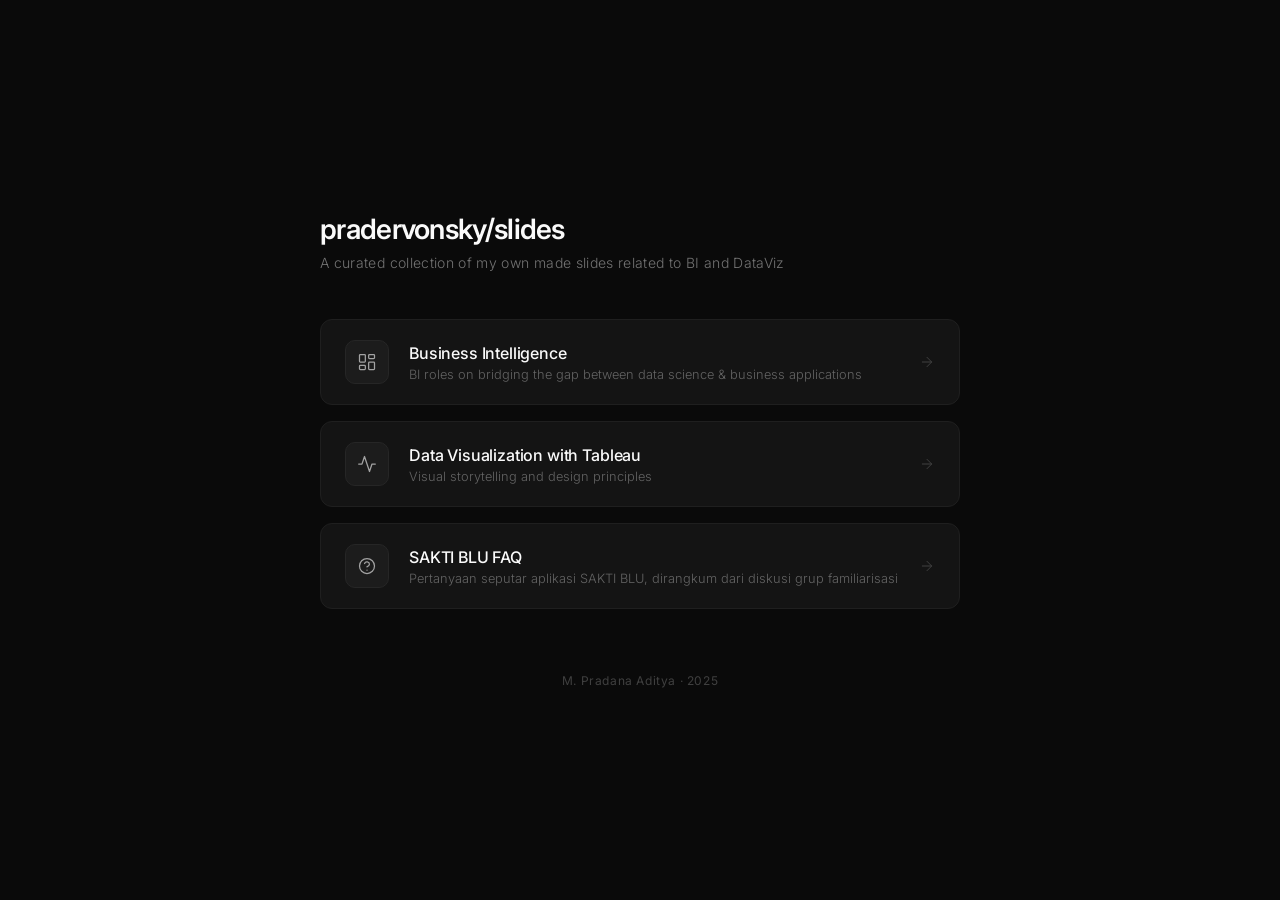
<file: slides/index.html>
<!DOCTYPE html>
<html lang="en">
<head>
  <meta charset="UTF-8" />
  <meta name="viewport" content="width=device-width, initial-scale=1.0" />
  <title>prd/slides</title>
  <style>
    @import url('https://fonts.googleapis.com/css2?family=Inter:wght@300;400;500;600&display=swap');

    *, *::before, *::after {
      margin: 0;
      padding: 0;
      box-sizing: border-box;
    }

    body {
      font-family: 'Inter', -apple-system, BlinkMacSystemFont, sans-serif;
      background-color: #0a0a0a;
      color: #e5e5e5;
      min-height: 100vh;
      display: flex;
      flex-direction: column;
      align-items: center;
      justify-content: center;
      padding: 2rem;
    }

    .container {
      max-width: 640px;
      width: 100%;
    }

    header {
      margin-bottom: 3rem;
    }

    header h1 {
      font-size: 1.75rem;
      font-weight: 600;
      letter-spacing: -0.025em;
      color: #fafafa;
    }

    header p {
      margin-top: 0.5rem;
      font-size: 0.875rem;
      font-weight: 300;
      color: #737373;
      letter-spacing: 0.025em;
    }

    .cards {
      display: flex;
      flex-direction: column;
      gap: 1rem;
    }

    .card {
      display: flex;
      align-items: center;
      gap: 1.25rem;
      padding: 1.25rem 1.5rem;
      background: #141414;
      border: 1px solid #1f1f1f;
      border-radius: 12px;
      text-decoration: none;
      color: inherit;
      transition: background 0.2s ease, border-color 0.2s ease, transform 0.15s ease;
    }

    .card:hover {
      background: #1a1a1a;
      border-color: #333;
      transform: translateY(-2px);
    }

    .card-icon {
      flex-shrink: 0;
      width: 44px;
      height: 44px;
      display: flex;
      align-items: center;
      justify-content: center;
      border-radius: 10px;
      background: #1c1c1c;
      border: 1px solid #262626;
    }

    .card-icon svg {
      width: 20px;
      height: 20px;
      stroke: #a3a3a3;
      fill: none;
      stroke-width: 1.5;
      stroke-linecap: round;
      stroke-linejoin: round;
    }

    .card:hover .card-icon {
      background: #262626;
      border-color: #404040;
    }

    .card:hover .card-icon svg {
      stroke: #e5e5e5;
    }

    .card-body {
      flex: 1;
      min-width: 0;
    }

    .card-title {
      font-size: 1rem;
      font-weight: 500;
      color: #fafafa;
      letter-spacing: -0.01em;
    }

    .card-desc {
      margin-top: 0.25rem;
      font-size: 0.8rem;
      font-weight: 300;
      color: #636363;
    }

    .card-arrow {
      flex-shrink: 0;
      width: 16px;
      height: 16px;
      stroke: #404040;
      fill: none;
      stroke-width: 1.5;
      stroke-linecap: round;
      stroke-linejoin: round;
      transition: stroke 0.2s ease, transform 0.2s ease;
    }

    .card:hover .card-arrow {
      stroke: #737373;
      transform: translateX(3px);
    }

    footer {
      margin-top: 4rem;
      text-align: center;
      font-size: 0.75rem;
      color: #404040;
      letter-spacing: 0.05em;
    }
  </style>
</head>
<body>
  <div class="container">
    <header>
      <h1>pradervonsky/slides</h1>
      <p>A curated collection of my own made slides related to BI and DataViz</p>
    </header>

    <div class="cards">
      <a href="bi.html" class="card">
        <div class="card-icon">
          <svg viewBox="0 0 24 24">
            <rect x="3" y="3" width="7" height="9" rx="1" />
            <rect x="14" y="3" width="7" height="5" rx="1" />
            <rect x="14" y="12" width="7" height="9" rx="1" />
            <rect x="3" y="16" width="7" height="5" rx="1" />
          </svg>
        </div>
        <div class="card-body">
          <div class="card-title">Business Intelligence</div>
          <div class="card-desc">BI roles on bridging the gap between data science & business applications</div>
        </div>
        <svg class="card-arrow" viewBox="0 0 24 24">
          <path d="M5 12h14M12 5l7 7-7 7" />
        </svg>
      </a>

      <a href="dataviz.html" class="card">
        <div class="card-icon">
          <svg viewBox="0 0 24 24">
            <polyline points="22 12 18 12 15 21 9 3 6 12 2 12" />
          </svg>
        </div>
        <div class="card-body">
          <div class="card-title">Data Visualization with Tableau</div>
          <div class="card-desc">Visual storytelling and design principles</div>
        </div>
        <svg class="card-arrow" viewBox="0 0 24 24">
          <path d="M5 12h14M12 5l7 7-7 7" />
        </svg>
      </a>

      <a href="sakti-blu-faq.html" class="card">
        <div class="card-icon">
          <svg viewBox="0 0 24 24">
            <path d="M9.09 9a3 3 0 0 1 5.83 1c0 2-3 3-3 3" />
            <line x1="12" y1="17" x2="12.01" y2="17" />
            <circle cx="12" cy="12" r="9" />
          </svg>
        </div>
        <div class="card-body">
          <div class="card-title">SAKTI BLU FAQ</div>
          <div class="card-desc">Pertanyaan seputar aplikasi SAKTI BLU, dirangkum dari diskusi grup familiarisasi</div>
        </div>
        <svg class="card-arrow" viewBox="0 0 24 24">
          <path d="M5 12h14M12 5l7 7-7 7" />
        </svg>
      </a>
    </div>

    <footer><a href="https://github.com/pradervonsky" target="_blank" style="color:inherit;text-decoration:none;transition:color .2s">M. Pradana Aditya</a> &middot; 2025</footer>
  </div>
</body>
</html>
</file>
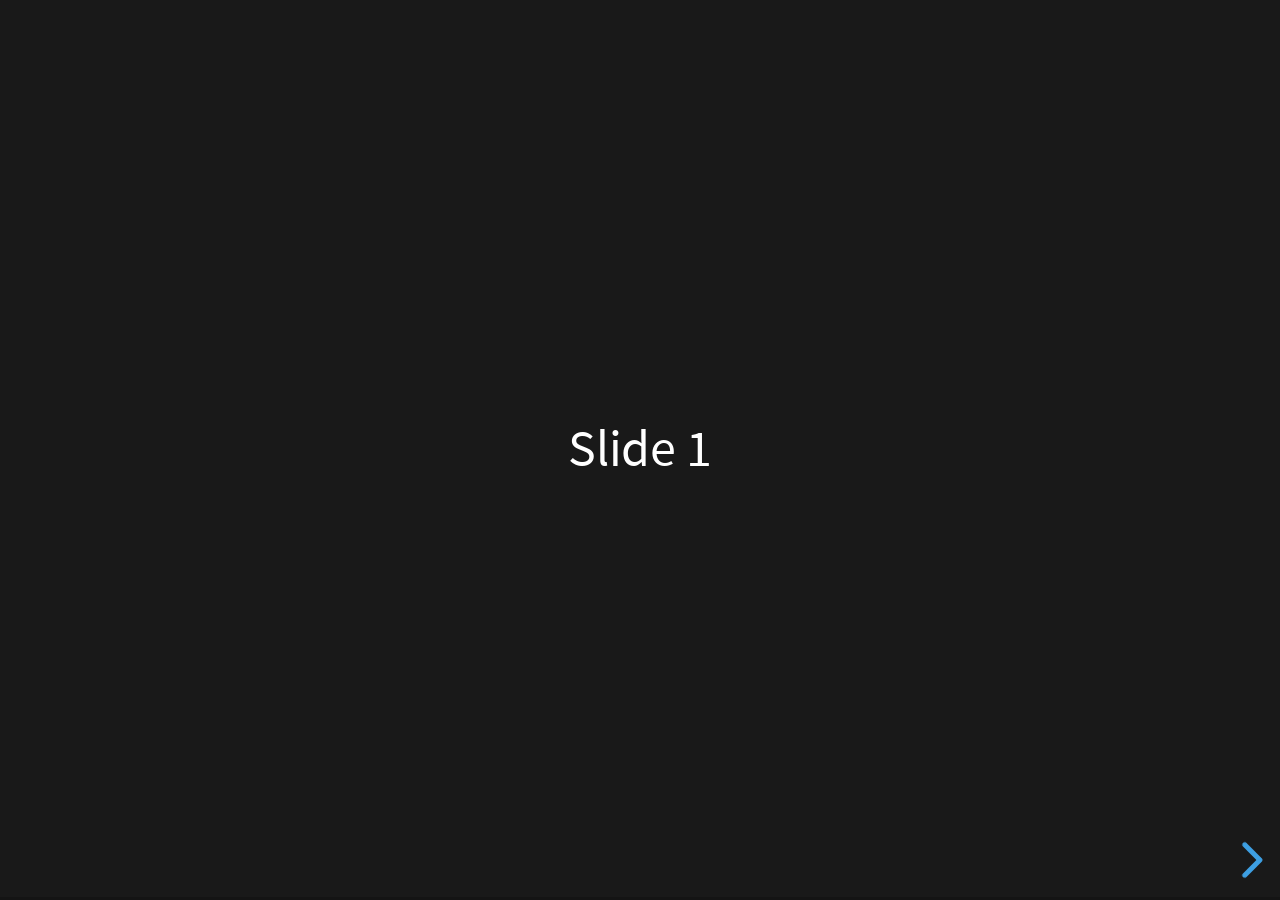
<file: slides/node_modules/reveal.js/index.html>
<!doctype html>
<html lang="en">
	<head>
		<meta charset="utf-8">
		<meta name="viewport" content="width=device-width, initial-scale=1.0, maximum-scale=1.0, user-scalable=no">

		<title>reveal.js</title>

		<link rel="stylesheet" href="dist/reset.css">
		<link rel="stylesheet" href="dist/reveal.css">
		<link rel="stylesheet" href="dist/theme/black.css">

		<!-- Theme used for syntax highlighted code -->
		<link rel="stylesheet" href="plugin/highlight/monokai.css">
	</head>
	<body>
		<div class="reveal">
			<div class="slides">
				<section>Slide 1</section>
				<section>Slide 2</section>
			</div>
		</div>

		<script src="dist/reveal.js"></script>
		<script src="plugin/notes/notes.js"></script>
		<script src="plugin/markdown/markdown.js"></script>
		<script src="plugin/highlight/highlight.js"></script>
		<script>
			// More info about initialization & config:
			// - https://revealjs.com/initialization/
			// - https://revealjs.com/config/
			Reveal.initialize({
				hash: true,

				// Learn about plugins: https://revealjs.com/plugins/
				plugins: [ RevealMarkdown, RevealHighlight, RevealNotes ]
			});
		</script>
	</body>
</html>
</file>
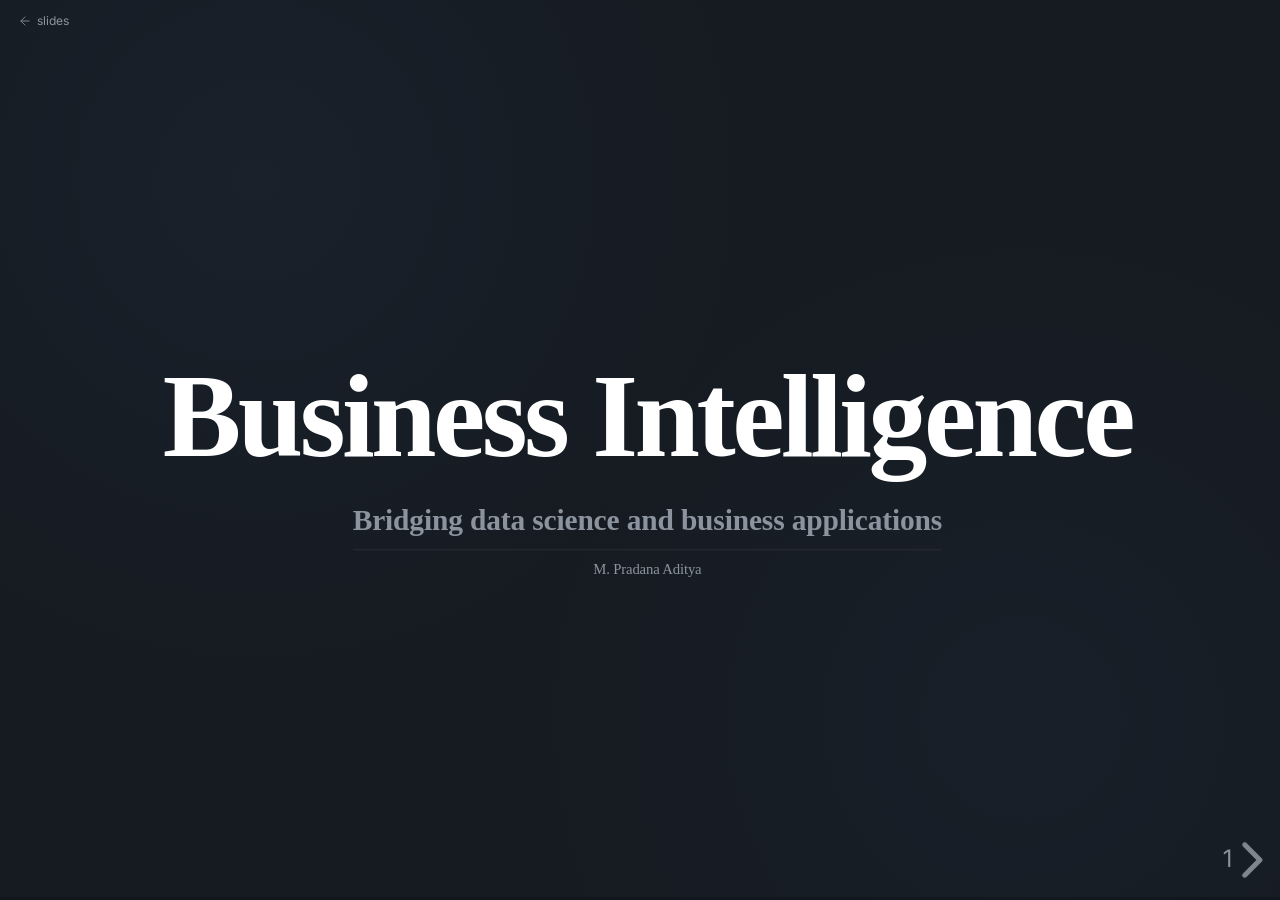
<file: slides/bi.html>
<!DOCTYPE html>
<html lang="en">
<head>
  <meta charset="UTF-8" />
  <meta name="viewport" content="width=device-width, initial-scale=1.0" />
  <title>Business Intelligence</title>

  <!-- Reveal Core -->
  <link rel="stylesheet" href="node_modules/reveal.js/dist/reset.css" />
  <link rel="stylesheet" href="node_modules/reveal.js/dist/reveal.css" />

  <!-- Syntax Highlighting Theme -->
  <link rel="stylesheet" href="node_modules/reveal.js/plugin/highlight/monokai.css" />

  <!-- Your Custom Theme -->
  <link rel="stylesheet" href="theme.css" />
</head>

<body>

  <!-- Back Navigation -->
  <a href="index.html" class="back-link">
    <svg viewBox="0 0 24 24">
      <path d="M19 12H5M12 19l-7-7 7-7"/>
    </svg>
    slides
  </a>

  <div class="reveal">
    <div class="slides">

      <!-- Markdown-driven slides -->
      <section
        data-markdown="bi.md"
        data-separator="^---$"
        data-separator-vertical="^--$"
        data-separator-notes="^Note:"
        data-charset="utf-8">
      </section>

    </div>
  </div>

  <!-- Reveal Core -->
  <script src="node_modules/reveal.js/dist/reveal.js"></script>

  <!-- Plugins -->
  <script src="node_modules/reveal.js/plugin/markdown/markdown.js"></script>
  <script src="node_modules/reveal.js/plugin/highlight/highlight.js"></script>
  <script src="node_modules/reveal.js/plugin/notes/notes.js"></script>

  <script>
    Reveal.initialize({

      hash: true,
      slideNumber: true,
      controls: true,
      progress: true,
      center: false,

      transition: 'fade',
      transitionSpeed: 'default',
      backgroundTransition: 'fade',

      width: 1280,
      height: 720,
      margin: 0.08,
      minScale: 0.4,
      maxScale: 1.6,

      plugins: [ RevealMarkdown, RevealHighlight, RevealNotes ]

    }).then(() => {
      document.querySelectorAll('pre').forEach(pre => {
        const btn = document.createElement('button');
        btn.className = 'copy-btn';
        btn.textContent = 'Copy';
        btn.addEventListener('click', () => {
          const code = pre.querySelector('code');
          navigator.clipboard.writeText(code.textContent).then(() => {
            btn.textContent = 'Copied!';
            setTimeout(() => btn.textContent = 'Copy', 2000);
          });
        });
        pre.style.position = 'relative';
        pre.appendChild(btn);
      });
    });
  </script>

</body>
</html>
</file>
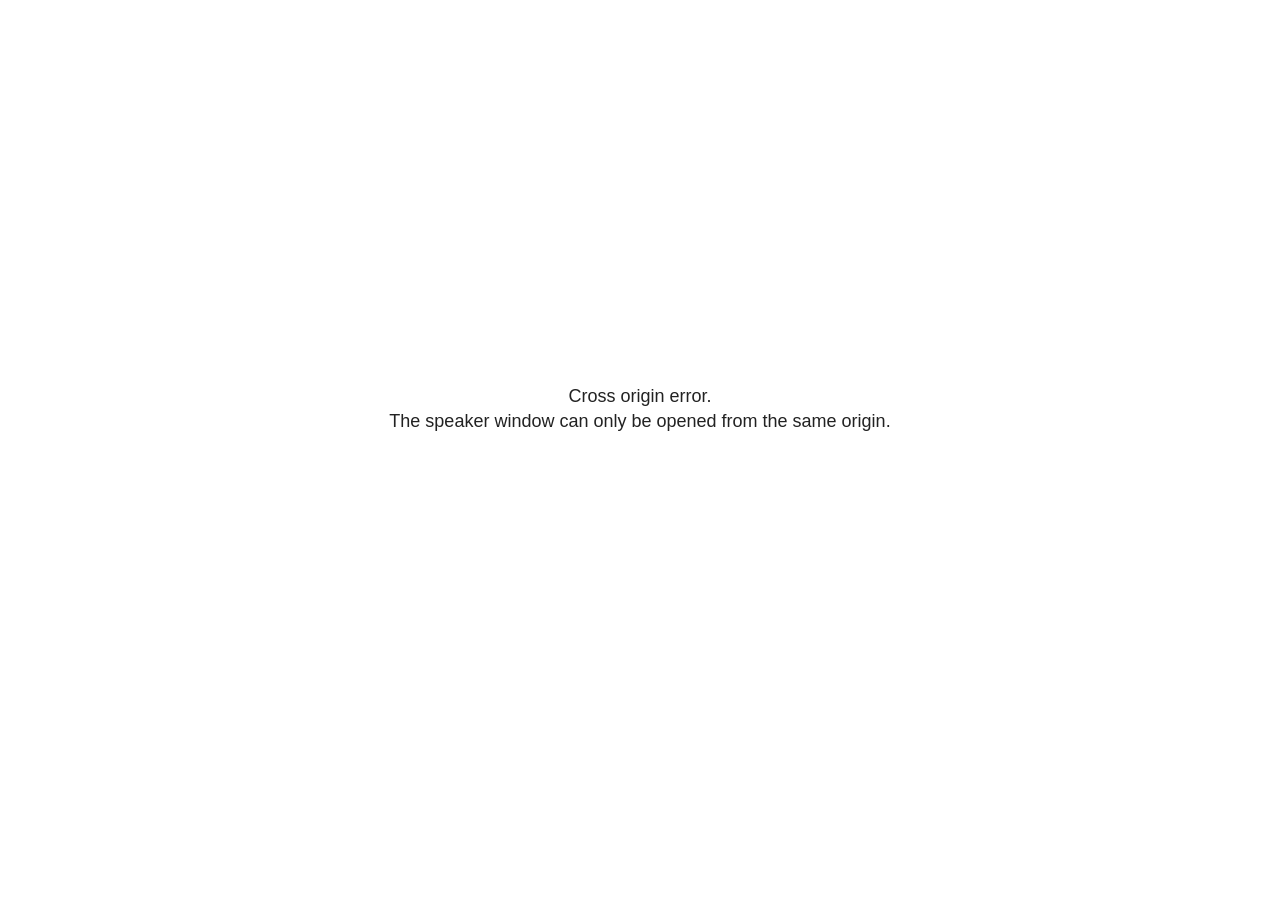
<file: slides/node_modules/reveal.js/plugin/notes/speaker-view.html>
<!--
	NOTE: You need to build the notes plugin after making changes to this file.
-->
<html lang="en">
	<head>
		<meta charset="utf-8">

		<title>reveal.js - Speaker View</title>

		<style>
			body {
				font-family: Helvetica;
				font-size: 18px;
			}

			#current-slide,
			#upcoming-slide,
			#speaker-controls {
				padding: 6px;
				box-sizing: border-box;
				-moz-box-sizing: border-box;
			}

			#current-slide iframe,
			#upcoming-slide iframe {
				width: 100%;
				height: 100%;
				border: 1px solid #ddd;
			}

			#current-slide .label,
			#upcoming-slide .label {
				position: absolute;
				top: 10px;
				left: 10px;
				z-index: 2;
			}

			#connection-status {
				position: absolute;
				top: 0;
				left: 0;
				width: 100%;
				height: 100%;
				z-index: 20;
				padding: 30% 20% 20% 20%;
				font-size: 18px;
				color: #222;
				background: #fff;
				text-align: center;
				box-sizing: border-box;
				line-height: 1.4;
			}

			.overlay-element {
				height: 34px;
				line-height: 34px;
				padding: 0 10px;
				text-shadow: none;
				background: rgba( 220, 220, 220, 0.8 );
				color: #222;
				font-size: 14px;
			}

			.overlay-element.interactive:hover {
				background: rgba( 220, 220, 220, 1 );
			}

			#current-slide {
				position: absolute;
				width: 60%;
				height: 100%;
				top: 0;
				left: 0;
				padding-right: 0;
			}

			#upcoming-slide {
				position: absolute;
				width: 40%;
				height: 40%;
				right: 0;
				top: 0;
			}

			/* Speaker controls */
			#speaker-controls {
				position: absolute;
				top: 40%;
				right: 0;
				width: 40%;
				height: 60%;
				overflow: auto;
				font-size: 18px;
			}

				.speaker-controls-time.hidden,
				.speaker-controls-notes.hidden {
					display: none;
				}

				.speaker-controls-time .label,
				.speaker-controls-pace .label,
				.speaker-controls-notes .label {
					text-transform: uppercase;
					font-weight: normal;
					font-size: 0.66em;
					color: #666;
					margin: 0;
				}

				.speaker-controls-time, .speaker-controls-pace {
					border-bottom: 1px solid rgba( 200, 200, 200, 0.5 );
					margin-bottom: 10px;
					padding: 10px 16px;
					padding-bottom: 20px;
					cursor: pointer;
				}

				.speaker-controls-time .reset-button {
					opacity: 0;
					float: right;
					color: #666;
					text-decoration: none;
				}
				.speaker-controls-time:hover .reset-button {
					opacity: 1;
				}

				.speaker-controls-time .timer,
				.speaker-controls-time .clock {
					width: 50%;
				}

				.speaker-controls-time .timer,
				.speaker-controls-time .clock,
				.speaker-controls-time .pacing .hours-value,
				.speaker-controls-time .pacing .minutes-value,
				.speaker-controls-time .pacing .seconds-value {
					font-size: 1.9em;
				}

				.speaker-controls-time .timer {
					float: left;
				}

				.speaker-controls-time .clock {
					float: right;
					text-align: right;
				}

				.speaker-controls-time span.mute {
					opacity: 0.3;
				}

				.speaker-controls-time .pacing-title {
					margin-top: 5px;
				}

				.speaker-controls-time .pacing.ahead {
					color: blue;
				}

				.speaker-controls-time .pacing.on-track {
					color: green;
				}

				.speaker-controls-time .pacing.behind {
					color: red;
				}

				.speaker-controls-notes {
					padding: 10px 16px;
				}

				.speaker-controls-notes .value {
					margin-top: 5px;
					line-height: 1.4;
					font-size: 1.2em;
				}

			/* Layout selector */
			#speaker-layout {
				position: absolute;
				top: 10px;
				right: 10px;
				color: #222;
				z-index: 10;
			}
				#speaker-layout select {
					position: absolute;
					width: 100%;
					height: 100%;
					top: 0;
					left: 0;
					border: 0;
					box-shadow: 0;
					cursor: pointer;
					opacity: 0;

					font-size: 1em;
					background-color: transparent;

					-moz-appearance: none;
					-webkit-appearance: none;
					-webkit-tap-highlight-color: rgba(0, 0, 0, 0);
				}

				#speaker-layout select:focus {
					outline: none;
					box-shadow: none;
				}

			.clear {
				clear: both;
			}

			/* Speaker layout: Wide */
			body[data-speaker-layout="wide"] #current-slide,
			body[data-speaker-layout="wide"] #upcoming-slide {
				width: 50%;
				height: 45%;
				padding: 6px;
			}

			body[data-speaker-layout="wide"] #current-slide {
				top: 0;
				left: 0;
			}

			body[data-speaker-layout="wide"] #upcoming-slide {
				top: 0;
				left: 50%;
			}

			body[data-speaker-layout="wide"] #speaker-controls {
				top: 45%;
				left: 0;
				width: 100%;
				height: 50%;
				font-size: 1.25em;
			}

			/* Speaker layout: Tall */
			body[data-speaker-layout="tall"] #current-slide,
			body[data-speaker-layout="tall"] #upcoming-slide {
				width: 45%;
				height: 50%;
				padding: 6px;
			}

			body[data-speaker-layout="tall"] #current-slide {
				top: 0;
				left: 0;
			}

			body[data-speaker-layout="tall"] #upcoming-slide {
				top: 50%;
				left: 0;
			}

			body[data-speaker-layout="tall"] #speaker-controls {
				padding-top: 40px;
				top: 0;
				left: 45%;
				width: 55%;
				height: 100%;
				font-size: 1.25em;
			}

			/* Speaker layout: Notes only */
			body[data-speaker-layout="notes-only"] #current-slide,
			body[data-speaker-layout="notes-only"] #upcoming-slide {
				display: none;
			}

			body[data-speaker-layout="notes-only"] #speaker-controls {
				padding-top: 40px;
				top: 0;
				left: 0;
				width: 100%;
				height: 100%;
				font-size: 1.25em;
			}

			@media screen and (max-width: 1080px) {
				body[data-speaker-layout="default"] #speaker-controls {
					font-size: 16px;
				}
			}

			@media screen and (max-width: 900px) {
				body[data-speaker-layout="default"] #speaker-controls {
					font-size: 14px;
				}
			}

			@media screen and (max-width: 800px) {
				body[data-speaker-layout="default"] #speaker-controls {
					font-size: 12px;
				}
			}

		</style>
	</head>

	<body>

		<div id="connection-status">Loading speaker view...</div>

		<div id="current-slide"></div>
		<div id="upcoming-slide"><span class="overlay-element label">Upcoming</span></div>
		<div id="speaker-controls">
			<div class="speaker-controls-time">
				<h4 class="label">Time <span class="reset-button">Click to Reset</span></h4>
				<div class="clock">
					<span class="clock-value">0:00 AM</span>
				</div>
				<div class="timer">
					<span class="hours-value">00</span><span class="minutes-value">:00</span><span class="seconds-value">:00</span>
				</div>
				<div class="clear"></div>

				<h4 class="label pacing-title" style="display: none">Pacing – Time to finish current slide</h4>
				<div class="pacing" style="display: none">
					<span class="hours-value">00</span><span class="minutes-value">:00</span><span class="seconds-value">:00</span>
				</div>
			</div>

			<div class="speaker-controls-notes hidden">
				<h4 class="label">Notes</h4>
				<div class="value"></div>
			</div>
		</div>
		<div id="speaker-layout" class="overlay-element interactive">
			<span class="speaker-layout-label"></span>
			<select class="speaker-layout-dropdown"></select>
		</div>

		<script>

			(function() {

				var notes,
					notesValue,
					currentState,
					currentSlide,
					upcomingSlide,
					layoutLabel,
					layoutDropdown,
					pendingCalls = {},
					lastRevealApiCallId = 0,
					connected = false

				var connectionStatus = document.querySelector( '#connection-status' );

				var SPEAKER_LAYOUTS = {
					'default': 'Default',
					'wide': 'Wide',
					'tall': 'Tall',
					'notes-only': 'Notes only'
				};

				setupLayout();

				let openerOrigin;

				try {
					openerOrigin = window.opener.location.origin;
				}
				catch ( error ) { console.warn( error ) }

				// In order to prevent XSS, the speaker view will only run if its
				// opener has the same origin as itself
				if( window.location.origin !== openerOrigin ) {
					connectionStatus.innerHTML = 'Cross origin error.<br>The speaker window can only be opened from the same origin.';
					return;
				}

				var connectionTimeout = setTimeout( function() {
					connectionStatus.innerHTML = 'Error connecting to main window.<br>Please try closing and reopening the speaker view.';
				}, 5000 );

				window.addEventListener( 'message', function( event ) {

					// Validate the origin of all messages to avoid parsing messages
					// that aren't meant for us. Ignore when running off file:// so
					// that the speaker view continues to work without a web server.
					if( window.location.origin !== event.origin && window.location.origin !== 'file://' ) {
						return
					}

					clearTimeout( connectionTimeout );
					connectionStatus.style.display = 'none';

					var data = JSON.parse( event.data );

					// The overview mode is only useful to the reveal.js instance
					// where navigation occurs so we don't sync it
					if( data.state ) delete data.state.overview;

					// Messages sent by the notes plugin inside of the main window
					if( data && data.namespace === 'reveal-notes' ) {
						if( data.type === 'connect' ) {
							handleConnectMessage( data );
						}
						else if( data.type === 'state' ) {
							handleStateMessage( data );
						}
						else if( data.type === 'return' ) {
							pendingCalls[data.callId](data.result);
							delete pendingCalls[data.callId];
						}
					}
					// Messages sent by the reveal.js inside of the current slide preview
					else if( data && data.namespace === 'reveal' ) {
						const supportedEvents = [
							'slidechanged',
							'fragmentshown',
							'fragmenthidden',
							'paused',
							'resumed',
							'previewiframe',
							'previewimage',
							'previewvideo',
							'closeoverlay'
						];

						if( /ready/.test( data.eventName ) ) {
							// Send a message back to notify that the handshake is complete
							window.opener.postMessage( JSON.stringify({ namespace: 'reveal-notes', type: 'connected'} ), '*' );
						}
						else if( supportedEvents.includes( data.eventName ) && currentState !== JSON.stringify( data.state ) ) {
							dispatchStateToMainWindow( data.state );
						}
					}

				} );

				/**
				 * Updates the presentation in the main window to match the state
				 * of the presentation in the notes window.
				 */
				const dispatchStateToMainWindow = debounce(( state ) => {
					window.opener.postMessage( JSON.stringify({ method: 'setState', args: [ state ]} ), '*' );
				}, 500);

				/**
				 * Asynchronously calls the Reveal.js API of the main frame.
				 */
				function callRevealApi( methodName, methodArguments, callback ) {

					var callId = ++lastRevealApiCallId;
					pendingCalls[callId] = callback;
					window.opener.postMessage( JSON.stringify( {
						namespace: 'reveal-notes',
						type: 'call',
						callId: callId,
						methodName: methodName,
						arguments: methodArguments
					} ), '*' );

				}

				/**
				 * Called when the main window is trying to establish a
				 * connection.
				 */
				function handleConnectMessage( data ) {

					if( connected === false ) {
						connected = true;

						setupIframes( data );
						setupKeyboard();
						setupNotes();
						setupTimer();
						setupHeartbeat();
					}

				}

				/**
				 * Called when the main window sends an updated state.
				 */
				function handleStateMessage( data ) {

					// Store the most recently set state to avoid circular loops
					// applying the same state
					currentState = JSON.stringify( data.state );

					// No need for updating the notes in case of fragment changes
					if ( data.notes ) {
						notes.classList.remove( 'hidden' );
						notesValue.style.whiteSpace = data.whitespace;
						if( data.markdown ) {
							notesValue.innerHTML = marked( data.notes );
						}
						else {
							notesValue.innerHTML = data.notes;
						}
					}
					else {
						notes.classList.add( 'hidden' );
					}

					// Don't show lightboxes in the upcoming slide
					const { previewVideo, previewImage, previewIframe, ...upcomingState } = data.state;

					// Update the note slides
					currentSlide.contentWindow.postMessage( JSON.stringify({ method: 'setState', args: [ data.state ] }), '*' );
					upcomingSlide.contentWindow.postMessage( JSON.stringify({ method: 'setState', args: [ upcomingState ] }), '*' );
					upcomingSlide.contentWindow.postMessage( JSON.stringify({ method: 'next' }), '*' );

				}

				// Limit to max one state update per X ms
				handleStateMessage = debounce( handleStateMessage, 200 );

				/**
				 * Forward keyboard events to the current slide window.
				 * This enables keyboard events to work even if focus
				 * isn't set on the current slide iframe.
				 *
				 * Block F5 default handling, it reloads and disconnects
				 * the speaker notes window.
				 */
				function setupKeyboard() {

					document.addEventListener( 'keydown', function( event ) {
						if( event.keyCode === 116 || ( event.metaKey && event.keyCode === 82 ) ) {
							event.preventDefault();
							return false;
						}
						currentSlide.contentWindow.postMessage( JSON.stringify({ method: 'triggerKey', args: [ event.keyCode ] }), '*' );
					} );

				}

				/**
				 * Creates the preview iframes.
				 */
				function setupIframes( data ) {

					var params = [
						'receiver',
						'progress=false',
						'history=false',
						'transition=none',
						'autoSlide=0',
						'backgroundTransition=none'
					].join( '&' );

					var urlSeparator = /\?/.test(data.url) ? '&' : '?';
					var hash = '#/' + data.state.indexh + '/' + data.state.indexv;
					var currentURL = data.url + urlSeparator + params + '&scrollActivationWidth=false&postMessageEvents=true' + hash;
					var upcomingURL = data.url + urlSeparator + params + '&scrollActivationWidth=false&controls=false' + hash;

					currentSlide = document.createElement( 'iframe' );
					currentSlide.setAttribute( 'width', 1280 );
					currentSlide.setAttribute( 'height', 1024 );
					currentSlide.setAttribute( 'src', currentURL );
					document.querySelector( '#current-slide' ).appendChild( currentSlide );

					upcomingSlide = document.createElement( 'iframe' );
					upcomingSlide.setAttribute( 'width', 640 );
					upcomingSlide.setAttribute( 'height', 512 );
					upcomingSlide.setAttribute( 'src', upcomingURL );
					document.querySelector( '#upcoming-slide' ).appendChild( upcomingSlide );

				}

				/**
				 * Setup the notes UI.
				 */
				function setupNotes() {

					notes = document.querySelector( '.speaker-controls-notes' );
					notesValue = document.querySelector( '.speaker-controls-notes .value' );

				}

				/**
				 * We send out a heartbeat at all times to ensure we can
				 * reconnect with the main presentation window after reloads.
				 */
				function setupHeartbeat() {

					setInterval( () => {
						window.opener.postMessage( JSON.stringify({ namespace: 'reveal-notes', type: 'heartbeat'} ), '*' );
					}, 1000 );

				}

				function getTimings( callback ) {

					callRevealApi( 'getSlidesAttributes', [], function ( slideAttributes ) {
						callRevealApi( 'getConfig', [], function ( config ) {
							var totalTime = config.totalTime;
							var minTimePerSlide = config.minimumTimePerSlide || 0;
							var defaultTiming = config.defaultTiming;
							if ((defaultTiming == null) && (totalTime == null)) {
								callback(null);
								return;
							}
							// Setting totalTime overrides defaultTiming
							if (totalTime) {
								defaultTiming = 0;
							}
							var timings = [];
							for ( var i in slideAttributes ) {
								var slide = slideAttributes[ i ];
								var timing = defaultTiming;
								if( slide.hasOwnProperty( 'data-timing' )) {
									var t = slide[ 'data-timing' ];
									timing = parseInt(t);
									if( isNaN(timing) ) {
										console.warn("Could not parse timing '" + t + "' of slide " + i + "; using default of " + defaultTiming);
										timing = defaultTiming;
									}
								}
								timings.push(timing);
							}
							if ( totalTime ) {
								// After we've allocated time to individual slides, we summarize it and
								// subtract it from the total time
								var remainingTime = totalTime - timings.reduce( function(a, b) { return a + b; }, 0 );
								// The remaining time is divided by the number of slides that have 0 seconds
								// allocated at the moment, giving the average time-per-slide on the remaining slides
								var remainingSlides = (timings.filter( function(x) { return x == 0 }) ).length
								var timePerSlide = Math.round( remainingTime / remainingSlides, 0 )
								// And now we replace every zero-value timing with that average
								timings = timings.map( function(x) { return (x==0 ? timePerSlide : x) } );
							}
							var slidesUnderMinimum = timings.filter( function(x) { return (x < minTimePerSlide) } ).length
							if ( slidesUnderMinimum ) {
								message = "The pacing time for " + slidesUnderMinimum + " slide(s) is under the configured minimum of " + minTimePerSlide + " seconds. Check the data-timing attribute on individual slides, or consider increasing the totalTime or minimumTimePerSlide configuration options (or removing some slides).";
								alert(message);
							}
							callback( timings );
						} );
					} );

				}

				/**
				 * Return the number of seconds allocated for presenting
				 * all slides up to and including this one.
				 */
				function getTimeAllocated( timings, callback ) {

					callRevealApi( 'getSlidePastCount', [], function ( currentSlide ) {
						var allocated = 0;
						for (var i in timings.slice(0, currentSlide + 1)) {
							allocated += timings[i];
						}
						callback( allocated );
					} );

				}

				/**
				 * Create the timer and clock and start updating them
				 * at an interval.
				 */
				function setupTimer() {

					var start = new Date(),
					timeEl = document.querySelector( '.speaker-controls-time' ),
					clockEl = timeEl.querySelector( '.clock-value' ),
					hoursEl = timeEl.querySelector( '.hours-value' ),
					minutesEl = timeEl.querySelector( '.minutes-value' ),
					secondsEl = timeEl.querySelector( '.seconds-value' ),
					pacingTitleEl = timeEl.querySelector( '.pacing-title' ),
					pacingEl = timeEl.querySelector( '.pacing' ),
					pacingHoursEl = pacingEl.querySelector( '.hours-value' ),
					pacingMinutesEl = pacingEl.querySelector( '.minutes-value' ),
					pacingSecondsEl = pacingEl.querySelector( '.seconds-value' );

					var timings = null;
					getTimings( function ( _timings ) {

						timings = _timings;
						if (_timings !== null) {
							pacingTitleEl.style.removeProperty('display');
							pacingEl.style.removeProperty('display');
						}

						// Update once directly
						_updateTimer();

						// Then update every second
						setInterval( _updateTimer, 1000 );

					} );


					function _resetTimer() {

						if (timings == null) {
							start = new Date();
							_updateTimer();
						}
						else {
							// Reset timer to beginning of current slide
							getTimeAllocated( timings, function ( slideEndTimingSeconds ) {
								var slideEndTiming = slideEndTimingSeconds * 1000;
								callRevealApi( 'getSlidePastCount', [], function ( currentSlide ) {
									var currentSlideTiming = timings[currentSlide] * 1000;
									var previousSlidesTiming = slideEndTiming - currentSlideTiming;
									var now = new Date();
									start = new Date(now.getTime() - previousSlidesTiming);
									_updateTimer();
								} );
							} );
						}

					}

					timeEl.addEventListener( 'click', function() {
						_resetTimer();
						return false;
					} );

					function _displayTime( hrEl, minEl, secEl, time) {

						var sign = Math.sign(time) == -1 ? "-" : "";
						time = Math.abs(Math.round(time / 1000));
						var seconds = time % 60;
						var minutes = Math.floor( time / 60 ) % 60 ;
						var hours = Math.floor( time / ( 60 * 60 )) ;
						hrEl.innerHTML = sign + zeroPadInteger( hours );
						if (hours == 0) {
							hrEl.classList.add( 'mute' );
						}
						else {
							hrEl.classList.remove( 'mute' );
						}
						minEl.innerHTML = ':' + zeroPadInteger( minutes );
						if (hours == 0 && minutes == 0) {
							minEl.classList.add( 'mute' );
						}
						else {
							minEl.classList.remove( 'mute' );
						}
						secEl.innerHTML = ':' + zeroPadInteger( seconds );
					}

					function _updateTimer() {

						var diff, hours, minutes, seconds,
						now = new Date();

						diff = now.getTime() - start.getTime();

						clockEl.innerHTML = now.toLocaleTimeString( 'en-US', { hour12: true, hour: '2-digit', minute:'2-digit' } );
						_displayTime( hoursEl, minutesEl, secondsEl, diff );
						if (timings !== null) {
							_updatePacing(diff);
						}

					}

					function _updatePacing(diff) {

						getTimeAllocated( timings, function ( slideEndTimingSeconds ) {
							var slideEndTiming = slideEndTimingSeconds * 1000;

							callRevealApi( 'getSlidePastCount', [], function ( currentSlide ) {
								var currentSlideTiming = timings[currentSlide] * 1000;
								var timeLeftCurrentSlide = slideEndTiming - diff;
								if (timeLeftCurrentSlide < 0) {
									pacingEl.className = 'pacing behind';
								}
								else if (timeLeftCurrentSlide < currentSlideTiming) {
									pacingEl.className = 'pacing on-track';
								}
								else {
									pacingEl.className = 'pacing ahead';
								}
								_displayTime( pacingHoursEl, pacingMinutesEl, pacingSecondsEl, timeLeftCurrentSlide );
							} );
						} );
					}

				}

				/**
				 * Sets up the speaker view layout and layout selector.
				 */
				function setupLayout() {

					layoutDropdown = document.querySelector( '.speaker-layout-dropdown' );
					layoutLabel = document.querySelector( '.speaker-layout-label' );

					// Render the list of available layouts
					for( var id in SPEAKER_LAYOUTS ) {
						var option = document.createElement( 'option' );
						option.setAttribute( 'value', id );
						option.textContent = SPEAKER_LAYOUTS[ id ];
						layoutDropdown.appendChild( option );
					}

					// Monitor the dropdown for changes
					layoutDropdown.addEventListener( 'change', function( event ) {

						setLayout( layoutDropdown.value );

					}, false );

					// Restore any currently persisted layout
					setLayout( getLayout() );

				}

				/**
				 * Sets a new speaker view layout. The layout is persisted
				 * in local storage.
				 */
				function setLayout( value ) {

					var title = SPEAKER_LAYOUTS[ value ];

					layoutLabel.innerHTML = 'Layout' + ( title ? ( ': ' + title ) : '' );
					layoutDropdown.value = value;

					document.body.setAttribute( 'data-speaker-layout', value );

					// Persist locally
					if( supportsLocalStorage() ) {
						window.localStorage.setItem( 'reveal-speaker-layout', value );
					}

				}

				/**
				 * Returns the ID of the most recently set speaker layout
				 * or our default layout if none has been set.
				 */
				function getLayout() {

					if( supportsLocalStorage() ) {
						var layout = window.localStorage.getItem( 'reveal-speaker-layout' );
						if( layout ) {
							return layout;
						}
					}

					// Default to the first record in the layouts hash
					for( var id in SPEAKER_LAYOUTS ) {
						return id;
					}

				}

				function supportsLocalStorage() {

					try {
						localStorage.setItem('test', 'test');
						localStorage.removeItem('test');
						return true;
					}
					catch( e ) {
						return false;
					}

				}

				function zeroPadInteger( num ) {

					var str = '00' + parseInt( num );
					return str.substring( str.length - 2 );

				}

				/**
				 * Limits the frequency at which a function can be called.
				 */
				function debounce( fn, ms ) {

					var lastTime = 0,
						timeout;

					return function() {

						var args = arguments;
						var context = this;

						clearTimeout( timeout );

						var timeSinceLastCall = Date.now() - lastTime;
						if( timeSinceLastCall > ms ) {
							fn.apply( context, args );
							lastTime = Date.now();
						}
						else {
							timeout = setTimeout( function() {
								fn.apply( context, args );
								lastTime = Date.now();
							}, ms - timeSinceLastCall );
						}

					}

				}

			})();

		</script>
	</body>
</html>
</file>
<file: slides/node_modules/reveal.js/dist/reveal.css>
/**
 * reveal.js 5.2.0
 * https://revealjs.com
 * MIT licensed
 *
 * Copyright (C) 2011-2024 Hakim El Hattab, https://hakim.se
 */

.reveal .r-stretch,.reveal .stretch{max-width:none;max-height:none}.reveal pre.r-stretch code,.reveal pre.stretch code{height:100%;max-height:100%;box-sizing:border-box}.reveal .r-fit-text{display:inline-block;white-space:nowrap}.reveal .r-stack{display:grid;grid-template-rows:100%}.reveal .r-stack>*{grid-area:1/1;margin:auto}.reveal .r-hstack,.reveal .r-vstack{display:flex}.reveal .r-hstack img,.reveal .r-hstack video,.reveal .r-vstack img,.reveal .r-vstack video{min-width:0;min-height:0;object-fit:contain}.reveal .r-vstack{flex-direction:column;align-items:center;justify-content:center}.reveal .r-hstack{flex-direction:row;align-items:center;justify-content:center}.reveal .items-stretch{align-items:stretch}.reveal .items-start{align-items:flex-start}.reveal .items-center{align-items:center}.reveal .items-end{align-items:flex-end}.reveal .justify-between{justify-content:space-between}.reveal .justify-around{justify-content:space-around}.reveal .justify-start{justify-content:flex-start}.reveal .justify-center{justify-content:center}.reveal .justify-end{justify-content:flex-end}html.reveal-full-page{width:100%;height:100%;height:100vh;height:calc(var(--vh,1vh) * 100);height:100dvh;overflow:hidden}.reveal-viewport{height:100%;overflow:hidden;position:relative;line-height:1;margin:0;background-color:#fff;color:#000;--r-controls-spacing:12px;--r-overlay-header-height:40px;--r-overlay-margin:0px;--r-overlay-padding:6px;--r-overlay-gap:5px}@media screen and (max-width:1024px),(max-height:768px){.reveal-viewport{--r-overlay-header-height:26px}}.reveal-viewport:fullscreen{top:0!important;left:0!important;width:100%!important;height:100%!important;transform:none!important}.reveal .fragment{transition:all .2s ease}.reveal .fragment:not(.custom){opacity:0;visibility:hidden;will-change:opacity}.reveal .fragment.visible{opacity:1;visibility:inherit}.reveal .fragment.disabled{transition:none}.reveal .fragment.grow{opacity:1;visibility:inherit}.reveal .fragment.grow.visible{transform:scale(1.3)}.reveal .fragment.shrink{opacity:1;visibility:inherit}.reveal .fragment.shrink.visible{transform:scale(.7)}.reveal .fragment.zoom-in{transform:scale(.1)}.reveal .fragment.zoom-in.visible{transform:none}.reveal .fragment.fade-out{opacity:1;visibility:inherit}.reveal .fragment.fade-out.visible{opacity:0;visibility:hidden}.reveal .fragment.semi-fade-out{opacity:1;visibility:inherit}.reveal .fragment.semi-fade-out.visible{opacity:.5;visibility:inherit}.reveal .fragment.strike{opacity:1;visibility:inherit}.reveal .fragment.strike.visible{text-decoration:line-through}.reveal .fragment.fade-up{transform:translate(0,40px)}.reveal .fragment.fade-up.visible{transform:translate(0,0)}.reveal .fragment.fade-down{transform:translate(0,-40px)}.reveal .fragment.fade-down.visible{transform:translate(0,0)}.reveal .fragment.fade-right{transform:translate(-40px,0)}.reveal .fragment.fade-right.visible{transform:translate(0,0)}.reveal .fragment.fade-left{transform:translate(40px,0)}.reveal .fragment.fade-left.visible{transform:translate(0,0)}.reveal .fragment.current-visible,.reveal .fragment.fade-in-then-out{opacity:0;visibility:hidden}.reveal .fragment.current-visible.current-fragment,.reveal .fragment.fade-in-then-out.current-fragment{opacity:1;visibility:inherit}.reveal .fragment.fade-in-then-semi-out{opacity:0;visibility:hidden}.reveal .fragment.fade-in-then-semi-out.visible{opacity:.5;visibility:inherit}.reveal .fragment.fade-in-then-semi-out.current-fragment{opacity:1;visibility:inherit}.reveal .fragment.highlight-blue,.reveal .fragment.highlight-current-blue,.reveal .fragment.highlight-current-green,.reveal .fragment.highlight-current-red,.reveal .fragment.highlight-green,.reveal .fragment.highlight-red{opacity:1;visibility:inherit}.reveal .fragment.highlight-red.visible{color:#ff2c2d}.reveal .fragment.highlight-green.visible{color:#17ff2e}.reveal .fragment.highlight-blue.visible{color:#1b91ff}.reveal .fragment.highlight-current-red.current-fragment{color:#ff2c2d}.reveal .fragment.highlight-current-green.current-fragment{color:#17ff2e}.reveal .fragment.highlight-current-blue.current-fragment{color:#1b91ff}.reveal:after{content:"";font-style:italic}.reveal iframe{z-index:1}.reveal a{position:relative}@keyframes bounce-right{0%,10%,25%,40%,50%{transform:translateX(0)}20%{transform:translateX(10px)}30%{transform:translateX(-5px)}}@keyframes bounce-left{0%,10%,25%,40%,50%{transform:translateX(0)}20%{transform:translateX(-10px)}30%{transform:translateX(5px)}}@keyframes bounce-down{0%,10%,25%,40%,50%{transform:translateY(0)}20%{transform:translateY(10px)}30%{transform:translateY(-5px)}}.reveal .controls{display:none;position:absolute;top:auto;bottom:var(--r-controls-spacing);right:var(--r-controls-spacing);left:auto;z-index:11;color:#000;pointer-events:none;font-size:10px}.reveal .controls button{position:absolute;padding:0;background-color:transparent;border:0;outline:0;cursor:pointer;color:currentColor;transform:scale(.9999);transition:color .2s ease,opacity .2s ease,transform .2s ease;z-index:2;pointer-events:auto;font-size:inherit;visibility:hidden;opacity:0;-webkit-appearance:none;-webkit-tap-highlight-color:transparent}.reveal .controls .controls-arrow:after,.reveal .controls .controls-arrow:before{content:"";position:absolute;top:0;left:0;width:2.6em;height:.5em;border-radius:.25em;background-color:currentColor;transition:all .15s ease,background-color .8s ease;transform-origin:.2em 50%;will-change:transform}.reveal .controls .controls-arrow{position:relative;width:3.6em;height:3.6em}.reveal .controls .controls-arrow:before{transform:translateX(.5em) translateY(1.55em) rotate(45deg)}.reveal .controls .controls-arrow:after{transform:translateX(.5em) translateY(1.55em) rotate(-45deg)}.reveal .controls .controls-arrow:hover:before{transform:translateX(.5em) translateY(1.55em) rotate(40deg)}.reveal .controls .controls-arrow:hover:after{transform:translateX(.5em) translateY(1.55em) rotate(-40deg)}.reveal .controls .controls-arrow:active:before{transform:translateX(.5em) translateY(1.55em) rotate(36deg)}.reveal .controls .controls-arrow:active:after{transform:translateX(.5em) translateY(1.55em) rotate(-36deg)}.reveal .controls .navigate-left{right:6.4em;bottom:3.2em;transform:translateX(-10px)}.reveal .controls .navigate-left.highlight{animation:bounce-left 2s 50 both ease-out}.reveal .controls .navigate-right{right:0;bottom:3.2em;transform:translateX(10px)}.reveal .controls .navigate-right .controls-arrow{transform:rotate(180deg)}.reveal .controls .navigate-right.highlight{animation:bounce-right 2s 50 both ease-out}.reveal .controls .navigate-up{right:3.2em;bottom:6.4em;transform:translateY(-10px)}.reveal .controls .navigate-up .controls-arrow{transform:rotate(90deg)}.reveal .controls .navigate-down{right:3.2em;bottom:-1.4em;padding-bottom:1.4em;transform:translateY(10px)}.reveal .controls .navigate-down .controls-arrow{transform:rotate(-90deg)}.reveal .controls .navigate-down.highlight{animation:bounce-down 2s 50 both ease-out}.reveal .controls[data-controls-back-arrows=faded] .navigate-up.enabled{opacity:.3}.reveal .controls[data-controls-back-arrows=faded] .navigate-up.enabled:hover{opacity:1}.reveal .controls[data-controls-back-arrows=hidden] .navigate-up.enabled{opacity:0;visibility:hidden}.reveal .controls .enabled{visibility:visible;opacity:.9;cursor:pointer;transform:none}.reveal .controls .enabled.fragmented{opacity:.5}.reveal .controls .enabled.fragmented:hover,.reveal .controls .enabled:hover{opacity:1}.reveal:not(.rtl) .controls[data-controls-back-arrows=faded] .navigate-left.enabled{opacity:.3}.reveal:not(.rtl) .controls[data-controls-back-arrows=faded] .navigate-left.enabled:hover{opacity:1}.reveal:not(.rtl) .controls[data-controls-back-arrows=hidden] .navigate-left.enabled{opacity:0;visibility:hidden}.reveal.rtl .controls[data-controls-back-arrows=faded] .navigate-right.enabled{opacity:.3}.reveal.rtl .controls[data-controls-back-arrows=faded] .navigate-right.enabled:hover{opacity:1}.reveal.rtl .controls[data-controls-back-arrows=hidden] .navigate-right.enabled{opacity:0;visibility:hidden}.reveal[data-navigation-mode=linear].has-horizontal-slides .navigate-down,.reveal[data-navigation-mode=linear].has-horizontal-slides .navigate-up{display:none}.reveal:not(.has-vertical-slides) .controls .navigate-left,.reveal[data-navigation-mode=linear].has-horizontal-slides .navigate-left{bottom:1.4em;right:5.5em}.reveal:not(.has-vertical-slides) .controls .navigate-right,.reveal[data-navigation-mode=linear].has-horizontal-slides .navigate-right{bottom:1.4em;right:.5em}.reveal:not(.has-horizontal-slides) .controls .navigate-up{right:1.4em;bottom:5em}.reveal:not(.has-horizontal-slides) .controls .navigate-down{right:1.4em;bottom:.5em}.reveal.has-dark-background .controls{color:#fff}.reveal.has-light-background .controls{color:#000}.reveal.no-hover .controls .controls-arrow:active:before,.reveal.no-hover .controls .controls-arrow:hover:before{transform:translateX(.5em) translateY(1.55em) rotate(45deg)}.reveal.no-hover .controls .controls-arrow:active:after,.reveal.no-hover .controls .controls-arrow:hover:after{transform:translateX(.5em) translateY(1.55em) rotate(-45deg)}@media screen and (min-width:500px){.reveal-viewport{--r-controls-spacing:0.8em}.reveal .controls[data-controls-layout=edges]{top:0;right:0;bottom:0;left:0}.reveal .controls[data-controls-layout=edges] .navigate-down,.reveal .controls[data-controls-layout=edges] .navigate-left,.reveal .controls[data-controls-layout=edges] .navigate-right,.reveal .controls[data-controls-layout=edges] .navigate-up{bottom:auto;right:auto}.reveal .controls[data-controls-layout=edges] .navigate-left{top:50%;left:var(--r-controls-spacing);margin-top:-1.8em}.reveal .controls[data-controls-layout=edges] .navigate-right{top:50%;right:var(--r-controls-spacing);margin-top:-1.8em}.reveal .controls[data-controls-layout=edges] .navigate-up{top:var(--r-controls-spacing);left:50%;margin-left:-1.8em}.reveal .controls[data-controls-layout=edges] .navigate-down{bottom:calc(var(--r-controls-spacing) - 1.4em + .3em);left:50%;margin-left:-1.8em}}.reveal .progress{position:absolute;display:none;height:3px;width:100%;bottom:0;left:0;z-index:10;background-color:rgba(0,0,0,.2);color:#fff}.reveal .progress:after{content:"";display:block;position:absolute;height:10px;width:100%;top:-10px}.reveal .progress span{display:block;height:100%;width:100%;background-color:currentColor;transition:transform .8s cubic-bezier(.26,.86,.44,.985);transform-origin:0 0;transform:scaleX(0)}.reveal .slide-number{position:absolute;display:block;right:8px;bottom:8px;z-index:31;font-family:Helvetica,sans-serif;font-size:12px;line-height:1;color:#fff;background-color:rgba(0,0,0,.4);padding:5px}.reveal .slide-number a{color:currentColor}.reveal .slide-number-delimiter{margin:0 3px}.reveal{position:relative;width:100%;height:100%;overflow:hidden;touch-action:pinch-zoom}.reveal.embedded{touch-action:pan-y}.reveal.embedded.is-vertical-slide{touch-action:none}.reveal .slides{position:absolute;width:100%;height:100%;top:0;right:0;bottom:0;left:0;margin:auto;pointer-events:none;overflow:visible;z-index:1;text-align:center;perspective:600px;perspective-origin:50% 40%}.reveal .slides>section{perspective:600px}.reveal .slides>section,.reveal .slides>section>section{display:none;position:absolute;width:100%;pointer-events:auto;z-index:10;transform-style:flat;transition:transform-origin .8s cubic-bezier(.26,.86,.44,.985),transform .8s cubic-bezier(.26,.86,.44,.985),visibility .8s cubic-bezier(.26,.86,.44,.985),opacity .8s cubic-bezier(.26,.86,.44,.985)}.reveal[data-transition-speed=fast] .slides section{transition-duration:.4s}.reveal[data-transition-speed=slow] .slides section{transition-duration:1.2s}.reveal .slides section[data-transition-speed=fast]{transition-duration:.4s}.reveal .slides section[data-transition-speed=slow]{transition-duration:1.2s}.reveal .slides>section.stack{padding-top:0;padding-bottom:0;pointer-events:none;height:100%}.reveal .slides>section.present,.reveal .slides>section>section.present{display:block;z-index:11;opacity:1}.reveal .slides>section:empty,.reveal .slides>section>section:empty,.reveal .slides>section>section[data-background-interactive],.reveal .slides>section[data-background-interactive]{pointer-events:none}.reveal.center,.reveal.center .slides,.reveal.center .slides section{min-height:0!important}.reveal .slides>section:not(.present),.reveal .slides>section>section:not(.present){pointer-events:none}.reveal.overview .slides>section,.reveal.overview .slides>section>section{pointer-events:auto}.reveal .slides>section.future,.reveal .slides>section.future>section,.reveal .slides>section.past,.reveal .slides>section.past>section,.reveal .slides>section>section.future,.reveal .slides>section>section.past{opacity:0}.reveal .slides>section[data-transition=slide].past,.reveal .slides>section[data-transition~=slide-out].past,.reveal.slide .slides>section:not([data-transition]).past{transform:translate(-150%,0)}.reveal .slides>section[data-transition=slide].future,.reveal .slides>section[data-transition~=slide-in].future,.reveal.slide .slides>section:not([data-transition]).future{transform:translate(150%,0)}.reveal .slides>section>section[data-transition=slide].past,.reveal .slides>section>section[data-transition~=slide-out].past,.reveal.slide .slides>section>section:not([data-transition]).past{transform:translate(0,-150%)}.reveal .slides>section>section[data-transition=slide].future,.reveal .slides>section>section[data-transition~=slide-in].future,.reveal.slide .slides>section>section:not([data-transition]).future{transform:translate(0,150%)}.reveal .slides>section[data-transition=linear].past,.reveal .slides>section[data-transition~=linear-out].past,.reveal.linear .slides>section:not([data-transition]).past{transform:translate(-150%,0)}.reveal .slides>section[data-transition=linear].future,.reveal .slides>section[data-transition~=linear-in].future,.reveal.linear .slides>section:not([data-transition]).future{transform:translate(150%,0)}.reveal .slides>section>section[data-transition=linear].past,.reveal .slides>section>section[data-transition~=linear-out].past,.reveal.linear .slides>section>section:not([data-transition]).past{transform:translate(0,-150%)}.reveal .slides>section>section[data-transition=linear].future,.reveal .slides>section>section[data-transition~=linear-in].future,.reveal.linear .slides>section>section:not([data-transition]).future{transform:translate(0,150%)}.reveal .slides section[data-transition=default].stack,.reveal.default .slides section.stack{transform-style:preserve-3d}.reveal .slides>section[data-transition=default].past,.reveal .slides>section[data-transition~=default-out].past,.reveal.default .slides>section:not([data-transition]).past{transform:translate3d(-100%,0,0) rotateY(-90deg) translate3d(-100%,0,0)}.reveal .slides>section[data-transition=default].future,.reveal .slides>section[data-transition~=default-in].future,.reveal.default .slides>section:not([data-transition]).future{transform:translate3d(100%,0,0) rotateY(90deg) translate3d(100%,0,0)}.reveal .slides>section>section[data-transition=default].past,.reveal .slides>section>section[data-transition~=default-out].past,.reveal.default .slides>section>section:not([data-transition]).past{transform:translate3d(0,-300px,0) rotateX(70deg) translate3d(0,-300px,0)}.reveal .slides>section>section[data-transition=default].future,.reveal .slides>section>section[data-transition~=default-in].future,.reveal.default .slides>section>section:not([data-transition]).future{transform:translate3d(0,300px,0) rotateX(-70deg) translate3d(0,300px,0)}.reveal .slides section[data-transition=convex].stack,.reveal.convex .slides section.stack{transform-style:preserve-3d}.reveal .slides>section[data-transition=convex].past,.reveal .slides>section[data-transition~=convex-out].past,.reveal.convex .slides>section:not([data-transition]).past{transform:translate3d(-100%,0,0) rotateY(-90deg) translate3d(-100%,0,0)}.reveal .slides>section[data-transition=convex].future,.reveal .slides>section[data-transition~=convex-in].future,.reveal.convex .slides>section:not([data-transition]).future{transform:translate3d(100%,0,0) rotateY(90deg) translate3d(100%,0,0)}.reveal .slides>section>section[data-transition=convex].past,.reveal .slides>section>section[data-transition~=convex-out].past,.reveal.convex .slides>section>section:not([data-transition]).past{transform:translate3d(0,-300px,0) rotateX(70deg) translate3d(0,-300px,0)}.reveal .slides>section>section[data-transition=convex].future,.reveal .slides>section>section[data-transition~=convex-in].future,.reveal.convex .slides>section>section:not([data-transition]).future{transform:translate3d(0,300px,0) rotateX(-70deg) translate3d(0,300px,0)}.reveal .slides section[data-transition=concave].stack,.reveal.concave .slides section.stack{transform-style:preserve-3d}.reveal .slides>section[data-transition=concave].past,.reveal .slides>section[data-transition~=concave-out].past,.reveal.concave .slides>section:not([data-transition]).past{transform:translate3d(-100%,0,0) rotateY(90deg) translate3d(-100%,0,0)}.reveal .slides>section[data-transition=concave].future,.reveal .slides>section[data-transition~=concave-in].future,.reveal.concave .slides>section:not([data-transition]).future{transform:translate3d(100%,0,0) rotateY(-90deg) translate3d(100%,0,0)}.reveal .slides>section>section[data-transition=concave].past,.reveal .slides>section>section[data-transition~=concave-out].past,.reveal.concave .slides>section>section:not([data-transition]).past{transform:translate3d(0,-80%,0) rotateX(-70deg) translate3d(0,-80%,0)}.reveal .slides>section>section[data-transition=concave].future,.reveal .slides>section>section[data-transition~=concave-in].future,.reveal.concave .slides>section>section:not([data-transition]).future{transform:translate3d(0,80%,0) rotateX(70deg) translate3d(0,80%,0)}.reveal .slides section[data-transition=zoom],.reveal.zoom .slides section:not([data-transition]){transition-timing-function:ease}.reveal .slides>section[data-transition=zoom].past,.reveal .slides>section[data-transition~=zoom-out].past,.reveal.zoom .slides>section:not([data-transition]).past{visibility:hidden;transform:scale(16)}.reveal .slides>section[data-transition=zoom].future,.reveal .slides>section[data-transition~=zoom-in].future,.reveal.zoom .slides>section:not([data-transition]).future{visibility:hidden;transform:scale(.2)}.reveal .slides>section>section[data-transition=zoom].past,.reveal .slides>section>section[data-transition~=zoom-out].past,.reveal.zoom .slides>section>section:not([data-transition]).past{transform:scale(16)}.reveal .slides>section>section[data-transition=zoom].future,.reveal .slides>section>section[data-transition~=zoom-in].future,.reveal.zoom .slides>section>section:not([data-transition]).future{transform:scale(.2)}.reveal.cube .slides{perspective:1300px}.reveal.cube .slides section{padding:30px;min-height:700px;backface-visibility:hidden;box-sizing:border-box;transform-style:preserve-3d}.reveal.center.cube .slides section{min-height:0}.reveal.cube .slides section:not(.stack):before{content:"";position:absolute;display:block;width:100%;height:100%;left:0;top:0;background:rgba(0,0,0,.1);border-radius:4px;transform:translateZ(-20px)}.reveal.cube .slides section:not(.stack):after{content:"";position:absolute;display:block;width:90%;height:30px;left:5%;bottom:0;background:0 0;z-index:1;border-radius:4px;box-shadow:0 95px 25px rgba(0,0,0,.2);transform:translateZ(-90px) rotateX(65deg)}.reveal.cube .slides>section.stack{padding:0;background:0 0}.reveal.cube .slides>section.past{transform-origin:100% 0;transform:translate3d(-100%,0,0) rotateY(-90deg)}.reveal.cube .slides>section.future{transform-origin:0 0;transform:translate3d(100%,0,0) rotateY(90deg)}.reveal.cube .slides>section>section.past{transform-origin:0 100%;transform:translate3d(0,-100%,0) rotateX(90deg)}.reveal.cube .slides>section>section.future{transform-origin:0 0;transform:translate3d(0,100%,0) rotateX(-90deg)}.reveal.page .slides{perspective-origin:0 50%;perspective:3000px}.reveal.page .slides section{padding:30px;min-height:700px;box-sizing:border-box;transform-style:preserve-3d}.reveal.page .slides section.past{z-index:12}.reveal.page .slides section:not(.stack):before{content:"";position:absolute;display:block;width:100%;height:100%;left:0;top:0;background:rgba(0,0,0,.1);transform:translateZ(-20px)}.reveal.page .slides section:not(.stack):after{content:"";position:absolute;display:block;width:90%;height:30px;left:5%;bottom:0;background:0 0;z-index:1;border-radius:4px;box-shadow:0 95px 25px rgba(0,0,0,.2);transform:translateZ(-90px) rotateX(65deg)}.reveal.page .slides>section.stack{padding:0;background:0 0}.reveal.page .slides>section.past{transform-origin:0 0;transform:translate3d(-40%,0,0) rotateY(-80deg)}.reveal.page .slides>section.future{transform-origin:100% 0;transform:translate3d(0,0,0)}.reveal.page .slides>section>section.past{transform-origin:0 0;transform:translate3d(0,-40%,0) rotateX(80deg)}.reveal.page .slides>section>section.future{transform-origin:0 100%;transform:translate3d(0,0,0)}.reveal .slides section[data-transition=fade],.reveal.fade .slides section:not([data-transition]),.reveal.fade .slides>section>section:not([data-transition]){transform:none;transition:opacity .5s}.reveal.fade.overview .slides section,.reveal.fade.overview .slides>section>section{transition:none}.reveal .slides section[data-transition=none],.reveal.none .slides section:not([data-transition]){transform:none;transition:none}.reveal .pause-overlay{position:absolute;top:0;left:0;width:100%;height:100%;background:#000;visibility:hidden;opacity:0;z-index:100;transition:all 1s ease}.reveal .pause-overlay .resume-button{position:absolute;bottom:20px;right:20px;color:#ccc;border-radius:2px;padding:6px 14px;border:2px solid #ccc;font-size:16px;background:0 0;cursor:pointer}.reveal .pause-overlay .resume-button:hover{color:#fff;border-color:#fff}.reveal.paused .pause-overlay{visibility:visible;opacity:1}.reveal .no-transition,.reveal .no-transition *,.reveal .slides.disable-slide-transitions section{transition:none!important}.reveal .slides.disable-slide-transitions section{transform:none!important}.reveal .backgrounds{position:absolute;width:100%;height:100%;top:0;left:0;perspective:600px}.reveal .slide-background{display:none;position:absolute;width:100%;height:100%;opacity:0;visibility:hidden;overflow:hidden;background-color:rgba(0,0,0,0);transition:all .8s cubic-bezier(.26,.86,.44,.985)}.reveal .slide-background-content{position:absolute;width:100%;height:100%;background-position:50% 50%;background-repeat:no-repeat;background-size:cover}.reveal .slide-background.stack{display:block}.reveal .slide-background.present{opacity:1;visibility:visible;z-index:2}.print-pdf .reveal .slide-background{opacity:1!important;visibility:visible!important}.reveal .slide-background video{position:absolute;width:100%;height:100%;max-width:none;max-height:none;top:0;left:0;object-fit:cover}.reveal .slide-background[data-background-size=contain] video{object-fit:contain}.reveal>.backgrounds .slide-background[data-background-transition=none],.reveal[data-background-transition=none]>.backgrounds .slide-background:not([data-background-transition]){transition:none}.reveal>.backgrounds .slide-background[data-background-transition=slide],.reveal[data-background-transition=slide]>.backgrounds .slide-background:not([data-background-transition]){opacity:1}.reveal>.backgrounds .slide-background.past[data-background-transition=slide],.reveal[data-background-transition=slide]>.backgrounds .slide-background.past:not([data-background-transition]){transform:translate(-100%,0)}.reveal>.backgrounds .slide-background.future[data-background-transition=slide],.reveal[data-background-transition=slide]>.backgrounds .slide-background.future:not([data-background-transition]){transform:translate(100%,0)}.reveal>.backgrounds .slide-background>.slide-background.past[data-background-transition=slide],.reveal[data-background-transition=slide]>.backgrounds .slide-background>.slide-background.past:not([data-background-transition]){transform:translate(0,-100%)}.reveal>.backgrounds .slide-background>.slide-background.future[data-background-transition=slide],.reveal[data-background-transition=slide]>.backgrounds .slide-background>.slide-background.future:not([data-background-transition]){transform:translate(0,100%)}.reveal>.backgrounds .slide-background.past[data-background-transition=convex],.reveal[data-background-transition=convex]>.backgrounds .slide-background.past:not([data-background-transition]){opacity:0;transform:translate3d(-100%,0,0) rotateY(-90deg) translate3d(-100%,0,0)}.reveal>.backgrounds .slide-background.future[data-background-transition=convex],.reveal[data-background-transition=convex]>.backgrounds .slide-background.future:not([data-background-transition]){opacity:0;transform:translate3d(100%,0,0) rotateY(90deg) translate3d(100%,0,0)}.reveal>.backgrounds .slide-background>.slide-background.past[data-background-transition=convex],.reveal[data-background-transition=convex]>.backgrounds .slide-background>.slide-background.past:not([data-background-transition]){opacity:0;transform:translate3d(0,-100%,0) rotateX(90deg) translate3d(0,-100%,0)}.reveal>.backgrounds .slide-background>.slide-background.future[data-background-transition=convex],.reveal[data-background-transition=convex]>.backgrounds .slide-background>.slide-background.future:not([data-background-transition]){opacity:0;transform:translate3d(0,100%,0) rotateX(-90deg) translate3d(0,100%,0)}.reveal>.backgrounds .slide-background.past[data-background-transition=concave],.reveal[data-background-transition=concave]>.backgrounds .slide-background.past:not([data-background-transition]){opacity:0;transform:translate3d(-100%,0,0) rotateY(90deg) translate3d(-100%,0,0)}.reveal>.backgrounds .slide-background.future[data-background-transition=concave],.reveal[data-background-transition=concave]>.backgrounds .slide-background.future:not([data-background-transition]){opacity:0;transform:translate3d(100%,0,0) rotateY(-90deg) translate3d(100%,0,0)}.reveal>.backgrounds .slide-background>.slide-background.past[data-background-transition=concave],.reveal[data-background-transition=concave]>.backgrounds .slide-background>.slide-background.past:not([data-background-transition]){opacity:0;transform:translate3d(0,-100%,0) rotateX(-90deg) translate3d(0,-100%,0)}.reveal>.backgrounds .slide-background>.slide-background.future[data-background-transition=concave],.reveal[data-background-transition=concave]>.backgrounds .slide-background>.slide-background.future:not([data-background-transition]){opacity:0;transform:translate3d(0,100%,0) rotateX(90deg) translate3d(0,100%,0)}.reveal>.backgrounds .slide-background[data-background-transition=zoom],.reveal[data-background-transition=zoom]>.backgrounds .slide-background:not([data-background-transition]){transition-timing-function:ease}.reveal>.backgrounds .slide-background.past[data-background-transition=zoom],.reveal[data-background-transition=zoom]>.backgrounds .slide-background.past:not([data-background-transition]){opacity:0;visibility:hidden;transform:scale(16)}.reveal>.backgrounds .slide-background.future[data-background-transition=zoom],.reveal[data-background-transition=zoom]>.backgrounds .slide-background.future:not([data-background-transition]){opacity:0;visibility:hidden;transform:scale(.2)}.reveal>.backgrounds .slide-background>.slide-background.past[data-background-transition=zoom],.reveal[data-background-transition=zoom]>.backgrounds .slide-background>.slide-background.past:not([data-background-transition]){opacity:0;visibility:hidden;transform:scale(16)}.reveal>.backgrounds .slide-background>.slide-background.future[data-background-transition=zoom],.reveal[data-background-transition=zoom]>.backgrounds .slide-background>.slide-background.future:not([data-background-transition]){opacity:0;visibility:hidden;transform:scale(.2)}.reveal[data-transition-speed=fast]>.backgrounds .slide-background{transition-duration:.4s}.reveal[data-transition-speed=slow]>.backgrounds .slide-background{transition-duration:1.2s}.reveal [data-auto-animate-target^=unmatched]{will-change:opacity}.reveal section[data-auto-animate]:not(.stack):not([data-auto-animate=running]) [data-auto-animate-target^=unmatched]{opacity:0}.reveal.overview{perspective-origin:50% 50%;perspective:700px}.reveal.overview .slides section{height:100%;top:0!important;opacity:1!important;overflow:hidden;visibility:visible!important;cursor:pointer;box-sizing:border-box}.reveal.overview .slides section.present,.reveal.overview .slides section:hover{outline:10px solid rgba(150,150,150,.4);outline-offset:10px}.reveal.overview .slides section .fragment{opacity:1;transition:none}.reveal.overview .slides section:after,.reveal.overview .slides section:before{display:none!important}.reveal.overview .slides>section.stack{padding:0;top:0!important;background:0 0;outline:0;overflow:visible}.reveal.overview .backgrounds{perspective:inherit}.reveal.overview .backgrounds .slide-background{opacity:1;visibility:visible;outline:10px solid rgba(150,150,150,.1);outline-offset:10px}.reveal.overview .backgrounds .slide-background.stack{overflow:visible}.reveal.overview .slides section,.reveal.overview-deactivating .slides section{transition:none}.reveal.overview .backgrounds .slide-background,.reveal.overview-deactivating .backgrounds .slide-background{transition:none}.reveal.rtl .slides,.reveal.rtl .slides h1,.reveal.rtl .slides h2,.reveal.rtl .slides h3,.reveal.rtl .slides h4,.reveal.rtl .slides h5,.reveal.rtl .slides h6{direction:rtl;font-family:sans-serif}.reveal.rtl code,.reveal.rtl pre{direction:ltr}.reveal.rtl ol,.reveal.rtl ul{text-align:right}.reveal.rtl .progress span{transform-origin:100% 0}.reveal.has-parallax-background .backgrounds{transition:all .8s ease}.reveal.has-parallax-background[data-transition-speed=fast] .backgrounds{transition-duration:.4s}.reveal.has-parallax-background[data-transition-speed=slow] .backgrounds{transition-duration:1.2s}@keyframes fade-in{from{opacity:0}to{opacity:1}}@keyframes scale-up{from{transform:scale(.95)}to{transform:scale(1)}}.reveal [data-preview-image],.reveal [data-preview-link]:not(a):not([data-preview-link=false]),.reveal [data-preview-video]{cursor:zoom-in}.r-overlay{position:absolute;top:var(--r-overlay-margin);right:var(--r-overlay-margin);bottom:var(--r-overlay-margin);left:var(--r-overlay-margin);border-radius:min(var(--r-overlay-margin),6px);z-index:99;background:rgba(0,0,0,.95);-webkit-backdrop-filter:blur(10px);backdrop-filter:blur(10px);transition:all .3s ease;color:#fff;animation:fade-in .3s ease;font-family:ui-sans-serif,system-ui,-apple-system,Helvetica,sans-serif}.r-overlay-viewport{position:absolute;top:var(--r-overlay-padding);right:var(--r-overlay-padding);bottom:var(--r-overlay-padding);left:var(--r-overlay-padding);gap:var(--r-overlay-gap);display:flex;flex-direction:column}.r-overlay-header{display:flex;z-index:2;box-sizing:border-box;align-items:center;justify-content:flex-end;height:var(--r-overlay-header-height);gap:6px}.r-overlay-header .r-overlay-button{all:unset;display:flex;align-items:center;justify-content:center;min-width:var(--r-overlay-header-height);min-height:var(--r-overlay-header-height);padding:0 calc(var(--r-overlay-header-height)/ 4);opacity:1;border-radius:6px;font-size:18px;gap:8px;cursor:pointer;box-sizing:border-box}.r-overlay-header .r-overlay-button:hover{opacity:1;background-color:rgba(255,255,255,.15)}.r-overlay-header .icon{display:inline-block;width:20px;height:20px;background-position:50% 50%;background-size:100%;background-repeat:no-repeat}.r-overlay-close .icon{background-image:url([data-uri])}.r-overlay-external .icon{background-image:url([data-uri])}.r-overlay-content{position:relative;display:grid;place-items:center;border-radius:6px;overflow:hidden;flex-grow:1;background-color:rgba(20,20,20,.8);animation:scale-up .5s cubic-bezier(.26,.86,.44,.985)}.r-overlay-spinner{position:absolute;display:block;top:50%;left:50%;width:32px;height:32px;margin:-16px 0 0 -16px;z-index:10;background-image:url([data-uri]%2F%2F%2F6%2Bvr8nJybW1tcDAwOjo6Nvb26ioqKOjo7Ozs%2FLy8vz8%2FAAAAAAAAAAAACH%2FC05FVFNDQVBFMi4wAwEAAAAh%2FhpDcmVhdGVkIHdpdGggYWpheGxvYWQuaW5mbwAh%[base64]%2FV%2FnmOM82XiHRLYKhKP1oZmADdEAAAh%2BQQJCgAAACwAAAAAIAAgAAAE6hDISWlZpOrNp1lGNRSdRpDUolIGw5RUYhhHukqFu8DsrEyqnWThGvAmhVlteBvojpTDDBUEIFwMFBRAmBkSgOrBFZogCASwBDEY%2FCZSg7GSE0gSCjQBMVG023xWBhklAnoEdhQEfyNqMIcKjhRsjEdnezB%2BA4k8gTwJhFuiW4dokXiloUepBAp5qaKpp6%2BHo7aWW54wl7obvEe0kRuoplCGepwSx2jJvqHEmGt6whJpGpfJCHmOoNHKaHx61WiSR92E4lbFoq%2BB6QDtuetcaBPnW6%2BO7wDHpIiK9SaVK5GgV543tzjgGcghAgAh%[base64]%2B%2BG%2Bw48edZPK%2BM6hLJpQg484enXIdQFSS1u6UhksENEQAAIfkECQoAAAAsAAAAACAAIAAABOcQyEmpGKLqzWcZRVUQnZYg1aBSh2GUVEIQ2aQOE%2BG%2BcD4ntpWkZQj1JIiZIogDFFyHI0UxQwFugMSOFIPJftfVAEoZLBbcLEFhlQiqGp1Vd140AUklUN3eCA51C1EWMzMCezCBBmkxVIVHBWd3HHl9JQOIJSdSnJ0TDKChCwUJjoWMPaGqDKannasMo6WnM562R5YluZRwur0wpgqZE7NKUm%2BFNRPIhjBJxKZteWuIBMN4zRMIVIhffcgojwCF117i4nlLnY5ztRLsnOk%2BaV%2BoJY7V7m76PdkS4trKcdg0Zc0tTcKkRAAAIfkECQoAAAAsAAAAACAAIAAABO4QyEkpKqjqzScpRaVkXZWQEximw1BSCUEIlDohrft6cpKCk5xid5MNJTaAIkekKGQkWyKHkvhKsR7ARmitkAYDYRIbUQRQjWBwJRzChi9CRlBcY1UN4g0%[base64]%[base64]%2BE71SRQeyqUToLA7VxF0JDyIQh%2FMVVPMt1ECZlfcjZJ9mIKoaTl1MRIl5o4CUKXOwmyrCInCKqcWtvadL2SYhyASyNDJ0uIiRMDjI0Fd30%2FiI2UA5GSS5UDj2l6NoqgOgN4gksEBgYFf0FDqKgHnyZ9OX8HrgYHdHpcHQULXAS2qKpENRg7eAMLC7kTBaixUYFkKAzWAAnLC7FLVxLWDBLKCwaKTULgEwbLA4hJtOkSBNqITT3xEgfLpBtzE%2FjiuL04RGEBgwWhShRgQExHBAAh%2BQQJCgAAACwAAAAAIAAgAAAE7xDISWlSqerNpyJKhWRdlSAVoVLCWk6JKlAqAavhO9UkUHsqlE6CwO1cRdCQ8iEIfzFVTzLdRAmZX3I2SfZiCqGk5dTESJeaOAlClzsJsqwiJwiqnFrb2nS9kmIcgEsjQydLiIlHehhpejaIjzh9eomSjZR%[base64]%2BE71SRQeyqUToLA7VxF0JDyIQh%[base64]%2BE71SRQeyqUToLA7VxF0JDyIQh%2FMVVPMt1ECZlfcjZJ9mIKoaTl1MRIl5o4CUKXOwmyrCInCKqcWtvadL2SYhyASyNDJ0uIiUd6GAULDJCRiXo1CpGXDJOUjY%2BYip9DhToJA4RBLwMLCwVDfRgbBAaqqoZ1XBMHswsHtxtFaH1iqaoGNgAIxRpbFAgfPQSqpbgGBqUD1wBXeCYp1AYZ19JJOYgH1KwA4UBvQwXUBxPqVD9L3sbp2BNk2xvvFPJd%2BMFCN6HAAIKgNggY0KtEBAAh%[base64]%2BvsYMDAzZQPC9VCNkDWUhGkuE5PxJNwiUK4UfLzOlD4WvzAHaoG9nxPi5d%2BjYUqfAhhykOFwJWiAAAIfkECQoAAAAsAAAAACAAIAAABPAQyElpUqnqzaciSoVkXVUMFaFSwlpOCcMYlErAavhOMnNLNo8KsZsMZItJEIDIFSkLGQoQTNhIsFehRww2CQLKF0tYGKYSg%2BygsZIuNqJksKgbfgIGepNo2cIUB3V1B3IvNiBYNQaDSTtfhhx0CwVPI0UJe0%2Bbm4g5VgcGoqOcnjmjqDSdnhgEoamcsZuXO1aWQy8KAwOAuTYYGwi7w5h%2BKr0SJ8MFihpNbx%2B4Erq7BYBuzsdiH1jCAzoSfl0rVirNbRXlBBlLX%2BBP0XJLAPGzTkAuAOqb0WT5AH7OcdCm5B8TgRwSRKIHQtaLCwg1RAAAOwAAAAAAAAAAAA%3D%3D);visibility:hidden;opacity:0}.r-overlay-preview .r-overlay-content iframe{width:100%;height:100%;max-width:100%;max-height:100%;border:0;opacity:0;visibility:hidden;transition:all .3s ease}.r-overlay-preview[data-state=loaded] iframe{opacity:1;visibility:visible}.r-overlay-preview .r-overlay-content img,.r-overlay-preview .r-overlay-content video{position:absolute;max-width:100%;max-height:100%;width:100%;height:100%;margin:0;object-fit:scale-down}.r-overlay-preview[data-preview-fit=none] img,.r-overlay-preview[data-preview-fit=none] video{object-fit:none}.r-overlay-preview[data-preview-fit=scale-down] img,.r-overlay-preview[data-preview-fit=scale-down] video{object-fit:scale-down}.r-overlay-preview[data-preview-fit=contain] img,.r-overlay-preview[data-preview-fit=contain] video{object-fit:contain}.r-overlay-preview[data-preview-fit=cover] img,.r-overlay-preview[data-preview-fit=cover] video{object-fit:cover}.r-overlay-preview[data-state=loaded] .r-overlay-content-inner{position:absolute;z-index:-1;left:0;top:45%;width:100%;text-align:center;letter-spacing:normal}.r-overlay-preview .r-overlay-error{font-size:18px;color:orange}.r-overlay-preview .x-frame-error{opacity:0;transition:opacity .3s ease .3s}.r-overlay-preview[data-state=loaded] .x-frame-error{opacity:1}.r-overlay-preview[data-state=loading] .r-overlay-spinner{opacity:.6;visibility:visible}.r-overlay-help .r-overlay-content{overflow:auto}.r-overlay-help-content{max-width:560px;padding:20px 0;margin:auto;text-align:center;letter-spacing:normal}.r-overlay-help-content .title{font-size:20px;margin-top:0}.r-overlay-help .r-overlay-help-content table{border:1px solid #fff;border-collapse:collapse;font-size:16px;text-align:left}.r-overlay-help .r-overlay-help-content table td,.r-overlay-help .r-overlay-help-content table th{width:240px;padding:14px;border:1px solid #fff;vertical-align:middle}.r-overlay-help .r-overlay-help-content table th{padding-top:20px;padding-bottom:20px}.reveal .playback{position:absolute;left:15px;bottom:20px;z-index:30;cursor:pointer;transition:all .4s ease;-webkit-tap-highlight-color:transparent}.reveal.overview .playback{opacity:0;visibility:hidden}.reveal .hljs{min-height:100%}.reveal .hljs table{margin:initial}.reveal .hljs-ln-code,.reveal .hljs-ln-numbers{padding:0;border:0}.reveal .hljs-ln-numbers{opacity:.6;padding-right:.75em;text-align:right;vertical-align:top}.reveal .hljs.has-highlights tr:not(.highlight-line){opacity:.4}.reveal .hljs.has-highlights.fragment{transition:all .2s ease}.reveal .hljs:not(:first-child).fragment{position:absolute;top:0;left:0;width:100%;box-sizing:border-box}.reveal pre[data-auto-animate-target]{overflow:hidden}.reveal pre[data-auto-animate-target] code{height:100%}.reveal .roll{display:inline-block;line-height:1.2;overflow:hidden;vertical-align:top;perspective:400px;perspective-origin:50% 50%}.reveal .roll:hover{background:0 0;text-shadow:none}.reveal .roll span{display:block;position:relative;padding:0 2px;pointer-events:none;transition:all .4s ease;transform-origin:50% 0;transform-style:preserve-3d;backface-visibility:hidden}.reveal .roll:hover span{background:rgba(0,0,0,.5);transform:translate3d(0,0,-45px) rotateX(90deg)}.reveal .roll span:after{content:attr(data-title);display:block;position:absolute;left:0;top:0;padding:0 2px;backface-visibility:hidden;transform-origin:50% 0;transform:translate3d(0,110%,0) rotateX(-90deg)}.reveal aside.notes{display:none}.reveal .speaker-notes{display:none;position:absolute;width:33.3333333333%;height:100%;top:0;left:100%;padding:14px 18px 14px 18px;z-index:1;font-size:18px;line-height:1.4;border:1px solid rgba(0,0,0,.05);color:#222;background-color:#f5f5f5;overflow:auto;box-sizing:border-box;text-align:left;font-family:Helvetica,sans-serif;-webkit-overflow-scrolling:touch}.reveal .speaker-notes .notes-placeholder{color:#ccc;font-style:italic}.reveal .speaker-notes:focus{outline:0}.reveal .speaker-notes:before{content:"Speaker notes";display:block;margin-bottom:10px;opacity:.5}.reveal.show-notes{max-width:75%;overflow:visible}.reveal.show-notes .speaker-notes{display:block}@media screen and (min-width:1600px){.reveal .speaker-notes{font-size:20px}}@media screen and (max-width:1024px){.reveal.show-notes{border-left:0;max-width:none;max-height:70%;max-height:70vh;overflow:visible}.reveal.show-notes .speaker-notes{top:100%;left:0;width:100%;height:30vh;border:0}}@media screen and (max-width:600px){.reveal.show-notes{max-height:60%;max-height:60vh}.reveal.show-notes .speaker-notes{top:100%;height:40vh}.reveal .speaker-notes{font-size:14px}}.reveal .jump-to-slide{position:absolute;top:15px;left:15px;z-index:30;font-size:32px;-webkit-tap-highlight-color:transparent}.reveal .jump-to-slide-input{background:0 0;padding:8px;font-size:inherit;color:currentColor;border:0}.reveal .jump-to-slide-input::placeholder{color:currentColor;opacity:.5}.reveal.has-dark-background .jump-to-slide-input{color:#fff}.reveal.has-light-background .jump-to-slide-input{color:#222}.reveal .jump-to-slide-input:focus{outline:0}.zoomed .reveal *,.zoomed .reveal :after,.zoomed .reveal :before{backface-visibility:visible!important}.zoomed .reveal .controls,.zoomed .reveal .progress{opacity:0}.zoomed .reveal .roll span{background:0 0}.zoomed .reveal .roll span:after{visibility:hidden}.reveal-viewport.loading-scroll-mode{visibility:hidden}.reveal-viewport.reveal-scroll{margin:0 auto;overflow:auto;overflow-x:hidden;overflow-y:auto;z-index:1;--r-scrollbar-width:7px;--r-scrollbar-trigger-size:5px;--r-controls-spacing:8px}@media screen and (max-width:500px){.reveal-viewport.reveal-scroll{--r-scrollbar-width:3px;--r-scrollbar-trigger-size:3px}}.reveal-viewport.reveal-scroll .backgrounds,.reveal-viewport.reveal-scroll .controls,.reveal-viewport.reveal-scroll .playback,.reveal-viewport.reveal-scroll .progress,.reveal-viewport.reveal-scroll .slide-number,.reveal-viewport.reveal-scroll .speaker-notes{display:none!important}.reveal-viewport.reveal-scroll .pause-overlay,.reveal-viewport.reveal-scroll .r-overlay{position:fixed}.reveal-viewport.reveal-scroll .reveal{overflow:visible;touch-action:manipulation}.reveal-viewport.reveal-scroll .slides{position:static;pointer-events:initial;left:auto;top:auto;width:100%!important;margin:0;padding:0;overflow:visible;display:block;perspective:none;perspective-origin:50% 50%}.reveal-viewport.reveal-scroll .scroll-page{position:relative;width:100%;height:calc(var(--page-height) + var(--page-scroll-padding));z-index:1;overflow:visible}.reveal-viewport.reveal-scroll .scroll-page-sticky{position:sticky;height:var(--page-height);top:0}.reveal-viewport.reveal-scroll .scroll-page-content{position:absolute;top:0;left:0;width:100%;height:100%;overflow:hidden}.reveal-viewport.reveal-scroll .scroll-page section{visibility:visible!important;display:block!important;position:absolute!important;width:var(--slide-width)!important;height:var(--slide-height)!important;top:50%!important;left:50%!important;opacity:1!important;transform:scale(var(--slide-scale)) translate(-50%,-50%)!important;transform-style:flat!important;transform-origin:0 0!important}.reveal-viewport.reveal-scroll .slide-background{display:block!important;position:absolute;top:0;left:0;width:100%;height:100%;z-index:auto!important;visibility:visible;opacity:1;touch-action:manipulation}.reveal-viewport.reveal-scroll[data-scrollbar=auto]::-webkit-scrollbar,.reveal-viewport.reveal-scroll[data-scrollbar=true]::-webkit-scrollbar{display:none}.reveal-viewport.reveal-scroll[data-scrollbar=auto],.reveal-viewport.reveal-scroll[data-scrollbar=true]{scrollbar-width:none}.reveal-viewport.has-dark-background,.reveal.has-dark-background{--r-overlay-element-bg-color:240,240,240;--r-overlay-element-fg-color:0,0,0}.reveal-viewport.has-light-background,.reveal.has-light-background{--r-overlay-element-bg-color:0,0,0;--r-overlay-element-fg-color:240,240,240}.reveal-viewport.reveal-scroll .scrollbar{position:sticky;top:50%;z-index:20;opacity:0;transition:all .3s ease}.reveal-viewport.reveal-scroll .scrollbar.visible,.reveal-viewport.reveal-scroll .scrollbar:hover{opacity:1}.reveal-viewport.reveal-scroll .scrollbar .scrollbar-inner{position:absolute;width:var(--r-scrollbar-width);height:calc(var(--viewport-height) - var(--r-controls-spacing) * 2);right:var(--r-controls-spacing);top:0;transform:translateY(-50%);border-radius:var(--r-scrollbar-width);z-index:10}.reveal-viewport.reveal-scroll .scrollbar .scrollbar-playhead{position:absolute;width:var(--r-scrollbar-width);height:var(--r-scrollbar-width);top:0;left:0;border-radius:var(--r-scrollbar-width);background-color:rgba(var(--r-overlay-element-bg-color),1);z-index:11;transition:background-color .2s ease}.reveal-viewport.reveal-scroll .scrollbar .scrollbar-slide{position:absolute;width:100%;background-color:rgba(var(--r-overlay-element-bg-color),.2);box-shadow:0 0 0 1px rgba(var(--r-overlay-element-fg-color),.1);border-radius:var(--r-scrollbar-width);transition:background-color .2s ease}.reveal-viewport.reveal-scroll .scrollbar .scrollbar-slide:after{content:"";position:absolute;width:200%;height:100%;top:0;left:-50%;background:rgba(0,0,0,0);z-index:-1}.reveal-viewport.reveal-scroll .scrollbar .scrollbar-slide.active,.reveal-viewport.reveal-scroll .scrollbar .scrollbar-slide:hover{background-color:rgba(var(--r-overlay-element-bg-color),.4)}.reveal-viewport.reveal-scroll .scrollbar .scrollbar-trigger{position:absolute;width:100%;transition:background-color .2s ease}.reveal-viewport.reveal-scroll .scrollbar .scrollbar-slide.active.has-triggers{background-color:rgba(var(--r-overlay-element-bg-color),.4);z-index:10}.reveal-viewport.reveal-scroll .scrollbar .scrollbar-slide.active .scrollbar-trigger:after{content:"";position:absolute;width:var(--r-scrollbar-trigger-size);height:var(--r-scrollbar-trigger-size);border-radius:20px;top:50%;left:50%;transform:translate(-50%,-50%);background-color:rgba(var(--r-overlay-element-bg-color),1);transition:transform .2s ease,opacity .2s ease;opacity:.4}.reveal-viewport.reveal-scroll .scrollbar .scrollbar-slide.active .scrollbar-trigger.active:after,.reveal-viewport.reveal-scroll .scrollbar .scrollbar-slide.active .scrollbar-trigger.active~.scrollbar-trigger:after{opacity:1}.reveal-viewport.reveal-scroll .scrollbar .scrollbar-slide.active .scrollbar-trigger~.scrollbar-trigger.active:after{transform:translate(calc(var(--r-scrollbar-width) * -2),0);background-color:rgba(var(--r-overlay-element-bg-color),1)}html.reveal-print *{-webkit-print-color-adjust:exact}html.reveal-print{width:100%;height:100%;overflow:visible}html.reveal-print body{margin:0 auto!important;border:0;padding:0;float:none!important;overflow:visible}html.reveal-print .nestedarrow,html.reveal-print .reveal .controls,html.reveal-print .reveal .playback,html.reveal-print .reveal .progress,html.reveal-print .reveal.overview,html.reveal-print .state-background{display:none!important}html.reveal-print .reveal pre code{overflow:hidden!important}html.reveal-print .reveal{width:auto!important;height:auto!important;overflow:hidden!important}html.reveal-print .reveal .slides{position:static;width:100%!important;height:auto!important;zoom:1!important;pointer-events:initial;left:auto;top:auto;margin:0!important;padding:0!important;overflow:visible;display:block;perspective:none;perspective-origin:50% 50%}html.reveal-print .reveal .slides .pdf-page{position:relative;overflow:hidden;z-index:1;page-break-after:always}html.reveal-print .reveal .slides .pdf-page:last-of-type{page-break-after:avoid}html.reveal-print .reveal .slides section{visibility:visible!important;display:block!important;position:absolute!important;margin:0!important;padding:0!important;box-sizing:border-box!important;min-height:1px;opacity:1!important;transform-style:flat!important;transform:none!important}html.reveal-print .reveal section.stack{position:relative!important;margin:0!important;padding:0!important;page-break-after:avoid!important;height:auto!important;min-height:auto!important}html.reveal-print .reveal img{box-shadow:none}html.reveal-print .reveal .backgrounds{display:none}html.reveal-print .reveal .slide-background{display:block!important;position:absolute;top:0;left:0;width:100%;height:100%;z-index:auto!important}html.reveal-print .reveal.show-notes{max-width:none;max-height:none}html.reveal-print .reveal .speaker-notes-pdf{display:block;width:100%;height:auto;max-height:none;top:auto;right:auto;bottom:auto;left:auto;z-index:100}html.reveal-print .reveal .speaker-notes-pdf[data-layout=separate-page]{position:relative;color:inherit;background-color:transparent;padding:20px;page-break-after:always;border:0}html.reveal-print .reveal .slide-number-pdf{display:block;position:absolute;font-size:14px;visibility:visible}html.reveal-print .aria-status{display:none}@media print{html:not(.print-pdf){overflow:visible;width:auto;height:auto}html:not(.print-pdf) body{margin:0;padding:0;overflow:visible}html:not(.print-pdf) .reveal{background:#fff;font-size:20pt}html:not(.print-pdf) .reveal .backgrounds,html:not(.print-pdf) .reveal .controls,html:not(.print-pdf) .reveal .progress,html:not(.print-pdf) .reveal .slide-number,html:not(.print-pdf) .reveal .state-background{display:none!important}html:not(.print-pdf) .reveal li,html:not(.print-pdf) .reveal p,html:not(.print-pdf) .reveal td{font-size:20pt!important;color:#000}html:not(.print-pdf) .reveal h1,html:not(.print-pdf) .reveal h2,html:not(.print-pdf) .reveal h3,html:not(.print-pdf) .reveal h4,html:not(.print-pdf) .reveal h5,html:not(.print-pdf) .reveal h6{color:#000!important;height:auto;line-height:normal;text-align:left;letter-spacing:normal}html:not(.print-pdf) .reveal h1{font-size:28pt!important}html:not(.print-pdf) .reveal h2{font-size:24pt!important}html:not(.print-pdf) .reveal h3{font-size:22pt!important}html:not(.print-pdf) .reveal h4{font-size:22pt!important;font-variant:small-caps}html:not(.print-pdf) .reveal h5{font-size:21pt!important}html:not(.print-pdf) .reveal h6{font-size:20pt!important;font-style:italic}html:not(.print-pdf) .reveal a:link,html:not(.print-pdf) .reveal a:visited{color:#000!important;font-weight:700;text-decoration:underline}html:not(.print-pdf) .reveal div,html:not(.print-pdf) .reveal ol,html:not(.print-pdf) .reveal p,html:not(.print-pdf) .reveal ul{visibility:visible;position:static;width:auto;height:auto;display:block;overflow:visible;margin:0;text-align:left!important}html:not(.print-pdf) .reveal pre,html:not(.print-pdf) .reveal table{margin-left:0;margin-right:0}html:not(.print-pdf) .reveal pre code{padding:20px}html:not(.print-pdf) .reveal blockquote{margin:20px 0}html:not(.print-pdf) .reveal .slides{position:static!important;width:auto!important;height:auto!important;left:0!important;top:0!important;margin-left:0!important;margin-top:0!important;padding:0!important;zoom:1!important;transform:none!important;overflow:visible!important;display:block!important;text-align:left!important;perspective:none;perspective-origin:50% 50%}html:not(.print-pdf) .reveal .slides section{visibility:visible!important;position:static!important;width:auto!important;height:auto!important;display:block!important;overflow:visible!important;left:0!important;top:0!important;margin-left:0!important;margin-top:0!important;padding:60px 20px!important;z-index:auto!important;opacity:1!important;page-break-after:always!important;transform-style:flat!important;transform:none!important;transition:none!important}html:not(.print-pdf) .reveal .slides section.stack{padding:0!important}html:not(.print-pdf) .reveal .slides section:last-of-type{page-break-after:avoid!important}html:not(.print-pdf) .reveal .slides section .fragment{opacity:1!important;visibility:visible!important;transform:none!important}html:not(.print-pdf) .reveal .r-fit-text{white-space:normal!important}html:not(.print-pdf) .reveal section img{display:block;margin:15px 0;background:#fff;border:1px solid #666;box-shadow:none}html:not(.print-pdf) .reveal section small{font-size:.8em}html:not(.print-pdf) .reveal .hljs{max-height:100%;white-space:pre-wrap;word-wrap:break-word;word-break:break-word;font-size:15pt}html:not(.print-pdf) .reveal .hljs .hljs-ln-numbers{white-space:nowrap}html:not(.print-pdf) .reveal .hljs td{font-size:inherit!important;color:inherit!important}}
</file>
<file: slides/node_modules/reveal.js/dist/theme/black.css>
/**
 * Black theme for reveal.js. This is the opposite of the 'white' theme.
 *
 * By Hakim El Hattab, http://hakim.se
 */
@import url(./fonts/source-sans-pro/source-sans-pro.css);
section.has-light-background, section.has-light-background h1, section.has-light-background h2, section.has-light-background h3, section.has-light-background h4, section.has-light-background h5, section.has-light-background h6 {
  color: #222;
}

/*********************************************
 * GLOBAL STYLES
 *********************************************/
:root {
  --r-background-color: #191919;
  --r-main-font: Source Sans Pro, Helvetica, sans-serif;
  --r-main-font-size: 42px;
  --r-main-color: #fff;
  --r-block-margin: 20px;
  --r-heading-margin: 0 0 20px 0;
  --r-heading-font: Source Sans Pro, Helvetica, sans-serif;
  --r-heading-color: #fff;
  --r-heading-line-height: 1.2;
  --r-heading-letter-spacing: normal;
  --r-heading-text-transform: uppercase;
  --r-heading-text-shadow: none;
  --r-heading-font-weight: 600;
  --r-heading1-text-shadow: none;
  --r-heading1-size: 2.5em;
  --r-heading2-size: 1.6em;
  --r-heading3-size: 1.3em;
  --r-heading4-size: 1em;
  --r-code-font: monospace;
  --r-link-color: #42affa;
  --r-link-color-dark: rgb(19.8216494845, 155.4536082474, 248.7783505155);
  --r-link-color-hover: rgb(94.35, 187, 250.75);
  --r-selection-background-color: rgba(66, 175, 250, 0.75);
  --r-selection-color: #fff;
  --r-overlay-element-bg-color: 240, 240, 240;
  --r-overlay-element-fg-color: 0, 0, 0;
}

.reveal-viewport {
  background: #191919;
  background-color: var(--r-background-color);
}

.reveal {
  font-family: var(--r-main-font);
  font-size: var(--r-main-font-size);
  font-weight: normal;
  color: var(--r-main-color);
}

.reveal ::selection {
  color: var(--r-selection-color);
  background: var(--r-selection-background-color);
  text-shadow: none;
}

.reveal ::-moz-selection {
  color: var(--r-selection-color);
  background: var(--r-selection-background-color);
  text-shadow: none;
}

.reveal .slides section,
.reveal .slides section > section {
  line-height: 1.3;
  font-weight: inherit;
}

/*********************************************
 * HEADERS
 *********************************************/
.reveal h1,
.reveal h2,
.reveal h3,
.reveal h4,
.reveal h5,
.reveal h6 {
  margin: var(--r-heading-margin);
  color: var(--r-heading-color);
  font-family: var(--r-heading-font);
  font-weight: var(--r-heading-font-weight);
  line-height: var(--r-heading-line-height);
  letter-spacing: var(--r-heading-letter-spacing);
  text-transform: var(--r-heading-text-transform);
  text-shadow: var(--r-heading-text-shadow);
  word-wrap: break-word;
}

.reveal h1 {
  font-size: var(--r-heading1-size);
}

.reveal h2 {
  font-size: var(--r-heading2-size);
}

.reveal h3 {
  font-size: var(--r-heading3-size);
}

.reveal h4 {
  font-size: var(--r-heading4-size);
}

.reveal h1 {
  text-shadow: var(--r-heading1-text-shadow);
}

/*********************************************
 * OTHER
 *********************************************/
.reveal p {
  margin: var(--r-block-margin) 0;
  line-height: 1.3;
}

/* Remove trailing margins after titles */
.reveal h1:last-child,
.reveal h2:last-child,
.reveal h3:last-child,
.reveal h4:last-child,
.reveal h5:last-child,
.reveal h6:last-child {
  margin-bottom: 0;
}

/* Ensure certain elements are never larger than the slide itself */
.reveal img,
.reveal video,
.reveal iframe {
  max-width: 95%;
  max-height: 95%;
}

.reveal strong,
.reveal b {
  font-weight: bold;
}

.reveal em {
  font-style: italic;
}

.reveal ol,
.reveal dl,
.reveal ul {
  display: inline-block;
  text-align: left;
  margin: 0 0 0 1em;
}

.reveal ol {
  list-style-type: decimal;
}

.reveal ul {
  list-style-type: disc;
}

.reveal ul ul {
  list-style-type: square;
}

.reveal ul ul ul {
  list-style-type: circle;
}

.reveal ul ul,
.reveal ul ol,
.reveal ol ol,
.reveal ol ul {
  display: block;
  margin-left: 40px;
}

.reveal dt {
  font-weight: bold;
}

.reveal dd {
  margin-left: 40px;
}

.reveal blockquote {
  display: block;
  position: relative;
  width: 70%;
  margin: var(--r-block-margin) auto;
  padding: 5px;
  font-style: italic;
  background: rgba(255, 255, 255, 0.05);
  box-shadow: 0px 0px 2px rgba(0, 0, 0, 0.2);
}

.reveal blockquote p:first-child,
.reveal blockquote p:last-child {
  display: inline-block;
}

.reveal q {
  font-style: italic;
}

.reveal pre {
  display: block;
  position: relative;
  width: 90%;
  margin: var(--r-block-margin) auto;
  text-align: left;
  font-size: 0.55em;
  font-family: var(--r-code-font);
  line-height: 1.2em;
  word-wrap: break-word;
  box-shadow: 0px 5px 15px rgba(0, 0, 0, 0.15);
}

.reveal code {
  font-family: var(--r-code-font);
  text-transform: none;
  tab-size: 2;
}

.reveal pre code {
  display: block;
  padding: 5px;
  overflow: auto;
  max-height: 400px;
  word-wrap: normal;
}

.reveal .code-wrapper {
  white-space: normal;
}

.reveal .code-wrapper code {
  white-space: pre;
}

.reveal table {
  margin: auto;
  border-collapse: collapse;
  border-spacing: 0;
}

.reveal table th {
  font-weight: bold;
}

.reveal table th,
.reveal table td {
  text-align: left;
  padding: 0.2em 0.5em 0.2em 0.5em;
  border-bottom: 1px solid;
}

.reveal table th[align=center],
.reveal table td[align=center] {
  text-align: center;
}

.reveal table th[align=right],
.reveal table td[align=right] {
  text-align: right;
}

.reveal table tbody tr:last-child th,
.reveal table tbody tr:last-child td {
  border-bottom: none;
}

.reveal sup {
  vertical-align: super;
  font-size: smaller;
}

.reveal sub {
  vertical-align: sub;
  font-size: smaller;
}

.reveal small {
  display: inline-block;
  font-size: 0.6em;
  line-height: 1.2em;
  vertical-align: top;
}

.reveal small * {
  vertical-align: top;
}

.reveal img {
  margin: var(--r-block-margin) 0;
}

/*********************************************
 * LINKS
 *********************************************/
.reveal a {
  color: var(--r-link-color);
  text-decoration: none;
  transition: color 0.15s ease;
}

.reveal a:hover {
  color: var(--r-link-color-hover);
  text-shadow: none;
  border: none;
}

.reveal .roll span:after {
  color: #fff;
  background: var(--r-link-color-dark);
}

/*********************************************
 * Frame helper
 *********************************************/
.reveal .r-frame {
  border: 4px solid var(--r-main-color);
  box-shadow: 0 0 10px rgba(0, 0, 0, 0.15);
}

.reveal a .r-frame {
  transition: all 0.15s linear;
}

.reveal a:hover .r-frame {
  border-color: var(--r-link-color);
  box-shadow: 0 0 20px rgba(0, 0, 0, 0.55);
}

/*********************************************
 * NAVIGATION CONTROLS
 *********************************************/
.reveal .controls {
  color: var(--r-link-color);
}

/*********************************************
 * PROGRESS BAR
 *********************************************/
.reveal .progress {
  background: rgba(0, 0, 0, 0.2);
  color: var(--r-link-color);
}

/*********************************************
 * PRINT BACKGROUND
 *********************************************/
@media print {
  .backgrounds {
    background-color: var(--r-background-color);
  }
}
</file>
<file: slides/node_modules/reveal.js/plugin/highlight/monokai.css>
/*
Monokai style - ported by Luigi Maselli - http://grigio.org
*/

.hljs {
  display: block;
  overflow-x: auto;
  padding: 0.5em;
  background: #272822;
  color: #ddd;
}

.hljs-tag,
.hljs-keyword,
.hljs-selector-tag,
.hljs-literal,
.hljs-strong,
.hljs-name {
  color: #f92672;
}

.hljs-code {
  color: #66d9ef;
}

.hljs-class .hljs-title {
  color: white;
}

.hljs-attribute,
.hljs-symbol,
.hljs-regexp,
.hljs-link {
  color: #bf79db;
}

.hljs-string,
.hljs-bullet,
.hljs-subst,
.hljs-title,
.hljs-section,
.hljs-emphasis,
.hljs-type,
.hljs-built_in,
.hljs-builtin-name,
.hljs-selector-attr,
.hljs-selector-pseudo,
.hljs-addition,
.hljs-variable,
.hljs-template-tag,
.hljs-template-variable {
  color: #a6e22e;
}

.hljs-comment,
.hljs-quote,
.hljs-deletion,
.hljs-meta {
  color: #75715e;
}

.hljs-keyword,
.hljs-selector-tag,
.hljs-literal,
.hljs-doctag,
.hljs-title,
.hljs-section,
.hljs-type,
.hljs-selector-id {
  font-weight: bold;
}
</file>
<file: slides/theme.css>
@import url('https://fonts.googleapis.com/css2?family=Inter:wght@300;400;500;600;700;800&display=swap');

/* ══════════════════════════════════════
   Dark Modern Theme for Reveal.js
   ══════════════════════════════════════ */

:root {
  --r-background-color: #161b22;
  --r-main-font: 'Inter', -apple-system, BlinkMacSystemFont, sans-serif;
  --r-main-font-size: 2em;
  --r-main-color: #c9d1d9;

  --r-heading-font: 'Inter', -apple-system, BlinkMacSystemFont, sans-serif;
  --r-heading-color: #ffffff;
  --r-heading-font-weight: 600;
  --r-heading-letter-spacing: -0.02em;

  --r-heading1-size: 2.8em;
  --r-heading2-size: 1.4em;
  --r-heading3-size: 1.05em;

  --r-link-color: #5da9ff;
  --r-link-color-hover: #7dbdff;
  --r-selection-background-color: #264f78;
  --r-selection-color: #ffffff;

  --accent: #5da9ff;
  --surface: #161b22;
  --border-subtle: #2a2f36;
  --text-muted: #8b949e;
}


/* ── Base Typography ── */

.reveal {
  font-weight: 400;
  letter-spacing: -0.01em;
}

.reveal h1, .reveal h2, .reveal h3 {
  text-transform: none;
  color: var(--r-heading-color);
}

.reveal h1 {
  font-weight: 800;
  font-size: 8em;
  letter-spacing: -0.03em;
  margin-bottom: 0.25em;
}

.reveal h2 {
  font-weight: 600;
  font-size: 3em;
  margin: 0;
  padding: 0 0 0.5em 0;
  border-bottom: 1px solid var(--border-subtle);
  margin-bottom: 0.25em;
}

.reveal h3 {
  font-weight: 600;
  font-size: 2em;
  margin-bottom: 0.25em;
  color: #e0e0e0;
}

.reveal p {
  font-size: 1.5em;
  line-height: 1.65;
  color: var(--r-main-color);
  margin-bottom: 0.25em;
}

.reveal ul, .reveal ol {
  display: block;
  text-align: left;
  margin-left: 1.5em;
}

.reveal li {
  font-size: 1.5em;
  line-height: 1.5;
  color: var(--r-main-color);
  margin-bottom: 0.25em;
  font-weight: 400;
  padding-left: 0.2em;
}

.reveal strong {
  color: #ffffff;
  font-weight: 600;
}

.reveal em {
  color: var(--text-muted);
  font-style: italic;
}

.reveal a {
  color: var(--accent);
  text-decoration: none;
}

.reveal a:hover {
  opacity: 0.8;
}


/* ── Code Styling ── */

.reveal code {
  font-family: 'SF Mono', 'Fira Code', 'Consolas', monospace;
  background: var(--surface);
  border: 1px solid var(--border-subtle);
  border-radius: 6px;
  padding: 0.15em 0.5em;
  font-size: 1em;
  color: #9cdcfe;
}

.reveal pre {
  width: 100%;
  max-height: 65%;
  border-radius: 8px;
  box-shadow: 0 2px 10px rgba(0, 0, 0, 0.3);
  overflow: auto;
}

.reveal pre code {
  padding: 1.2em 1.5em;
  display: block;
  font-size: 0.75em;
  line-height: 1.6;
  border: none;
  background: none;
  overflow: visible;
}

.copy-btn {
  position: absolute;
  top: 0.5em;
  right: 0.5em;
  padding: 0.3em 0.8em;
  font-family: 'Inter', sans-serif;
  font-size: 0.55em;
  font-weight: 500;
  color: var(--text-muted);
  background: var(--border-subtle);
  border: none;
  border-radius: 4px;
  cursor: pointer;
  transition: all 0.2s ease;
}

.copy-btn:hover {
  color: #ffffff;
  background: var(--accent);
}

.reveal blockquote {
  background: var(--surface);
  border-left: 4px solid var(--accent);
  padding: 0.8em 1.2em;
  color: var(--text-muted);
  font-style: italic;
  width: 90%;
  box-shadow: none;
  border-radius: 0 8px 8px 0;
}

.reveal hr {
  border: none;
  border-top: 1px solid var(--border-subtle);
  margin: 0.8em auto;
  width: 100%;
}


/* ══════════════════════════════════════
   Slide Layout — Title bar + Content
   ══════════════════════════════════════ */

.reveal .slides section {
  text-align: left;
  padding: 1.5em 2.5em 2.5em 0.5em;
  display: flex !important;
  flex-direction: column;
  justify-content: flex-start;
  height: 100%;
  overflow: hidden;
}

/* Content after h2 grows to fill space */
.reveal .slides section > *:not(h2):not(h1) {
  flex-shrink: 0;
}

/* ══════════════════════════════════════
   Title Slide — Centered Hero
   ══════════════════════════════════════ */

.title {
  display: flex !important;
  flex-direction: column;
  justify-content: center !important;
  align-items: center !important;
  text-align: center !important;
  height: 100%;
  padding: 0 2em;
}

.title h2 {
  font-size: 2em;
  color: var(--text-muted);
  max-width: 800px;
}

.title p {
  font-size: 1em;
  color: var(--text-muted);
  max-width: 800px;
}

/* ══════════════════════════════════════
   Controls & UI
   ══════════════════════════════════════ */

.reveal .progress { color: var(--accent); height: 3px; }
.reveal .controls button { color: var(--text-muted); }
.reveal .controls button:hover { color: #ffffff; }
.reveal .slide-number {
  font-family: 'Inter', sans-serif;
  font-size: 1.5em;
  font-weight: 400;
  color: var(--text-muted);
  background: transparent;
  right: 1.8em;
  bottom: 1em;
}


/* ── Back Link ── */

.back-link {
  position: fixed; top: 1.2em; left: 1.5em; z-index: 100;
  font-family: 'Inter', sans-serif; font-size: 0.75rem; font-weight: 400;
  color: var(--text-muted); text-decoration: none; transition: color 0.2s ease;
  display: flex; align-items: center; gap: 0.4em;
}
.back-link:hover { color: #ffffff; }
.back-link svg {
  width: 14px; height: 14px; stroke: currentColor;
  fill: none; stroke-width: 1.5; stroke-linecap: round; stroke-linejoin: round;
}


/* ══════════════════════════════════════
   Layout Templates

   <!-- .slide: class="box" -->
   <!-- .slide: class="split-lr" -->
   <!-- .slide: class="split-tb" -->

   Use *** to separate left/right or top/bottom.
   Content AFTER the h2 title bar fills the layout.
   ══════════════════════════════════════ */


/* ── 1. Box — single content area ── */

.box {
  text-align: left;
}

.box > *:last-child:not(pre) {
  flex-grow: 1;
}

.box hr { display: none; }

/* ── 2. Split LR — h2 title, two columns below ── */

.reveal .slides section.split-lr {
  text-align: left;
  display: block !important;
  column-count: 2;
  column-gap: 2.5em;
}

/* h2 spans both columns as title bar */
.split-lr > h2 {
  column-span: all;
}

/* *** becomes a column break */
.split-lr > hr {
  break-before: column;
  visibility: hidden;
  height: 0;
  margin: 0;
  padding: 0;
  border: none;
}

.split-lr img { max-width: 100%; max-height: 400px; height: auto; border-radius: 8px; object-fit: cover; }


/* ── 3. Split TB — h2 on top, two rows below ── */

.reveal .slides section.split-tb {
  text-align: left;
  display: grid !important;
  grid-template-columns: 1fr;
  grid-auto-flow: row;
  align-items: start;
  align-content: start;
}

/* h2 stays at top as title bar */
.split-tb > h2 {
  grid-column: 1;
}

/* All content flows vertically */
.split-tb > *:not(h2):not(hr) {
  grid-column: 1;
}

.split-tb > hr {
  display: none;
}

.split-tb > h3 { margin-bottom: 0.25em; }
.split-tb > p { font-size: 1.5em; }
.split-tb > ul, .split-tb > ol { margin-left: 1.5em; }
.split-tb > ul li, .split-tb > ol li { font-size: 1.5em; margin-bottom: 0.25em; }
.split-tb img { width: 100%; max-width: 500px; max-height: 400px; height: auto; border-radius: 8px; object-fit: cover; }


/* ── Subtle Background Glow ── */

.reveal {
  background:
    radial-gradient(circle at 20% 20%, rgba(93, 169, 255, 0.04), transparent 40%),
    radial-gradient(circle at 80% 80%, rgba(93, 169, 255, 0.03), transparent 40%),
    var(--r-background-color);
}
</file>
